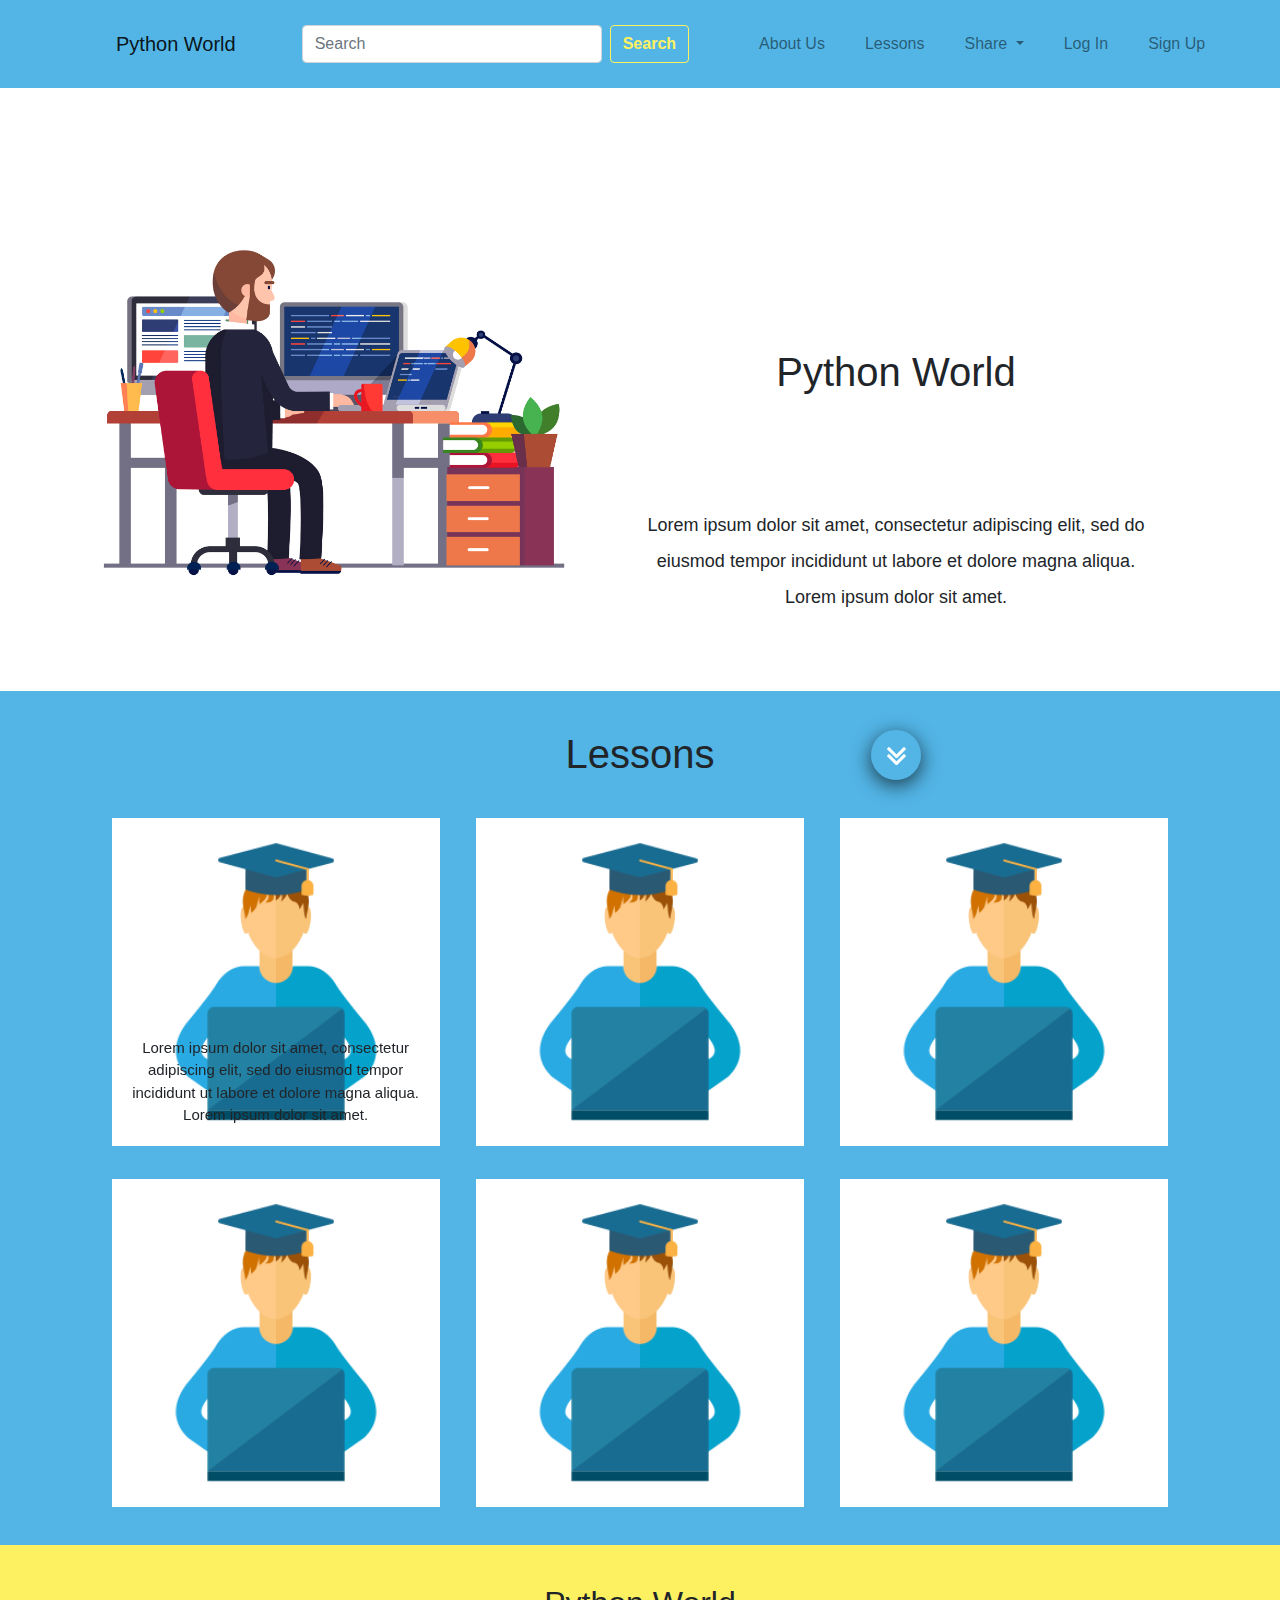
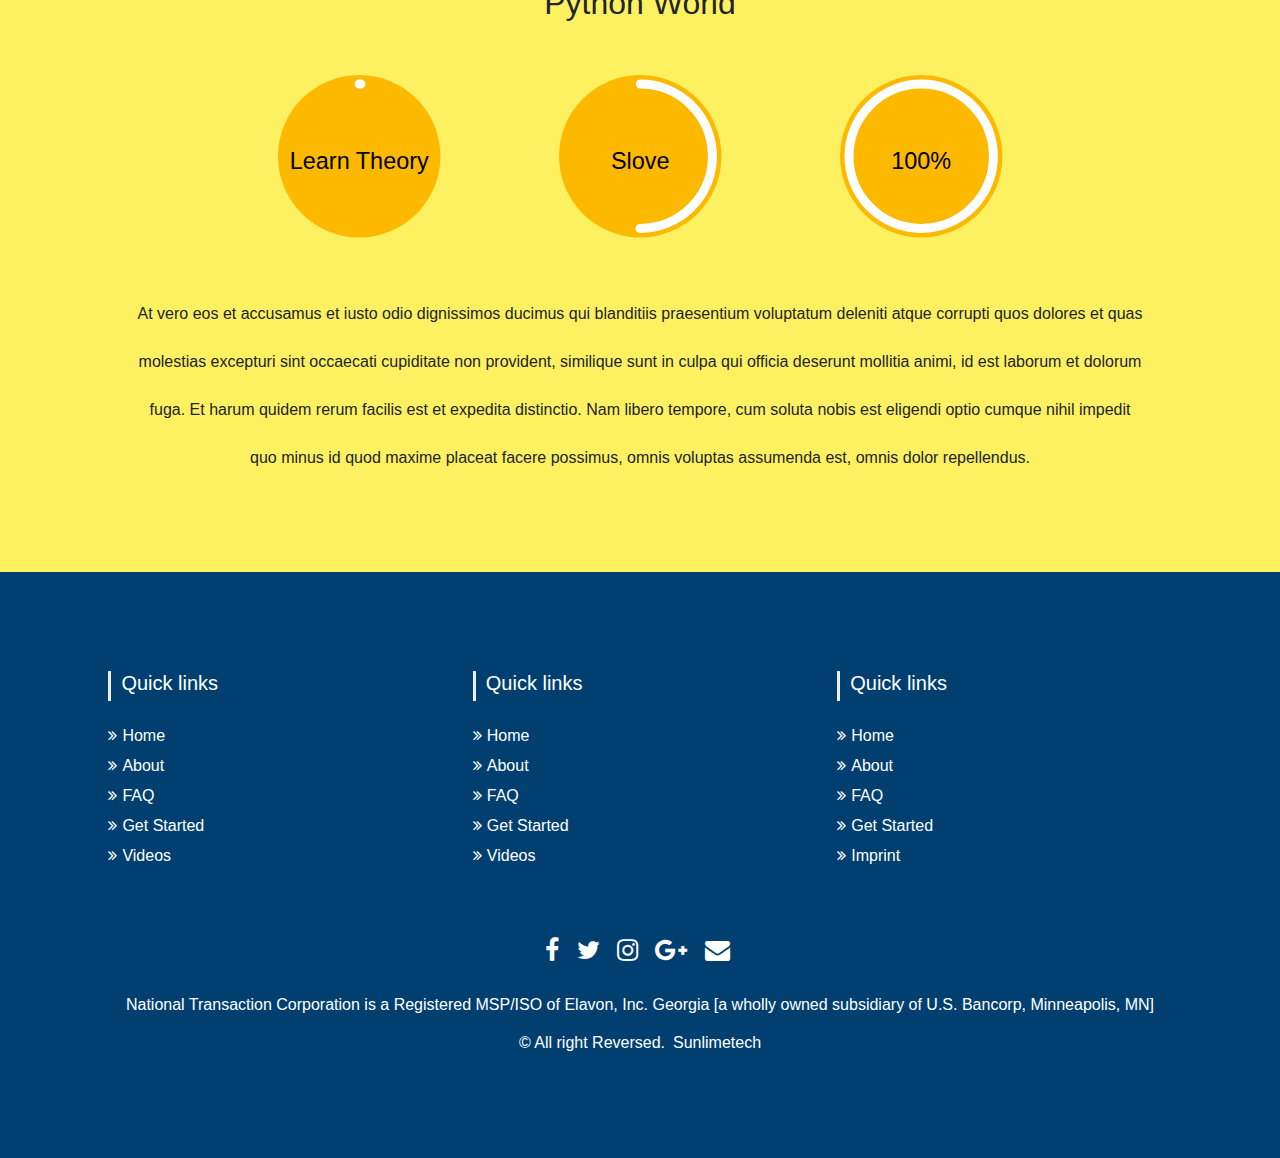
<file: index.html>
<!doctype html>
<html lang="en">

<head>
    <!-- Required meta tags -->
    <meta charset="utf-8">
    <meta name="viewport" content="width=device-width, initial-scale=1, shrink-to-fit=no">

    <!-- Bootstrap CSS -->

    <link rel="stylesheet" href="https://cdnjs.cloudflare.com/ajax/libs/font-awesome/4.7.0/css/font-awesome.min.css">
    <link rel="stylesheet" type="text/css" href="./css/bootstrap.css">
    <script src="https://ajax.googleapis.com/ajax/libs/jquery/3.3.1/jquery.min.js"></script>
    <script src="https://cdnjs.cloudflare.com/ajax/libs/popper.js/1.14.3/umd/popper.min.js " integrity="sha384-ZMP7rVo3mIykV+2+9J3UJ46jBk0WLaUAdn689aCwoqbBJiSnjAK/l8WvCWPIPm49 " crossorigin="anonymous "></script>
    <script src="./js/bootstrap.min.js " integrity="sha384-smHYKdLADwkXOn1EmN1qk/HfnUcbVRZyYmZ4qpPea6sjB/pTJ0euyQp0Mk8ck+5T " crossorigin="anonymous "></script>
    <script src="./js/ajax.js"></script>

    <title>Python World</title>
</head>

<body>
    <nav class="navbar navbar-expand-lg navbar-light bg-light">
        <a class="navbar-brand " href="#">Python World</a>
        <button class="navbar-toggler" type="button" data-toggle="collapse" data-target="#navbarSupportedContent" aria-controls="navbarSupportedContent" aria-expanded="false" aria-label="Toggle navigation">
                <span class="navbar-toggler-icon"></span>
              </button>




        <div class="collapse navbar-collapse " id="navbarSupportedContent">
            <form class="form-inline my-2 my-lg-0 ">
                <input class="form-control mr-sm-2 " type="search " placeholder="Search " aria-label="Search ">
                <button class="btn btn-outline-success my-2 my-sm-0 " type="submit ">Search</button>
            </form>
            <ul class="navbar-nav mr-auto">

                <li class="nav-item">
                    <a class="nav-link " href="#aboutUs">About Us</a>
                </li>

                <li class="nav-item">
                    <a class="nav-link " href="#tutorials">Lessons</a>
                </li>

                <li class="nav-item dropdown">
                    <a class="nav-link dropdown-toggle" href="#" id="navbarDropdown" role="button" data-toggle="dropdown" aria-haspopup="true" aria-expanded="false">
                          Share
                        </a>
                    <div class="dropdown-menu" aria-labelledby="navbarDropdown">
                        <a class="dropdown-item " href="https://twitter.com/intent/tweet?status=Share%20on%20Twitter+우리주소 " target="_blank " data-size="large "><i class="fa fa-twitter " style="padding-right: 6%; font-size:24px;color:#00aced "></i>Twitter</a>
                        <a class="dropdown-item " href="https://www.facebook.com/sharer.php?u=https://ianlunn.co.uk&title=ShareonFacebook " target="_blank "><i class="fa fa-facebook" style=" padding-right: 6%;font-size:24px;color:#3b5998 "></i>Facebook</a>
                    </div>
                </li>


                <li class="nav-item">
                    <a class="nav-link" href="# ">Log In</a>
                </li>

                <li class="nav-item">
                    <a class="nav-link" href="# ">Sign Up</a>
                </li>
            </ul>

        </div>
    </nav>

    <div id="banner">
        <img class="bannerImg " src="img/coding2.jpg " alt="coding ">
        <table class="top-right-table">
            <tr class="top-right-tr">
                <td class="top-right-td">
                    <h1>Python World</h1>
                </td>
            </tr>

            <tr class="top-right-tr">
                <td class="top-right-td">
                    <p style="line-height: 200%; font-size: 18px">Lorem ipsum dolor sit amet, consectetur adipiscing elit, sed do eiusmod tempor incididunt ut labore et dolore magna aliqua. Lorem ipsum dolor sit amet.</p>
                </td>
            </tr>

            <tr class="top-right-tr">
                <td class="top-right-td">
                    <div class="round">
                        <a href="#tutorials">
                            <span class="arrow"></span>
                            <span class="arrow"></span>
                            <span class="arrow"></span>
                            <span class="arrow"></span>
                        </a>
                    </div>
                </td>
            </tr>
        </table>
    </div>




    <div id="tutorials" class="container">
        <h1>Lessons</h1>

        <div class="row">

            <div class="column">
                <img src="img/lesson.png" alt="Fjords" style="width:100%; height: 50%;">
                <div class="lessonEx">Lorem ipsum dolor sit amet, consectetur adipiscing elit, sed do eiusmod tempor incididunt ut labore et dolore magna aliqua. Lorem ipsum dolor sit amet.</div>
                <button class="lessonBtn"><span>01 Basic </span></button>
            </div>

            <div class="column">
                <img src="img/lesson.png" alt="Fjords" style="width:100%">
                <button class="lessonBtn"><span>01 Basic </span></button>
            </div>
            <div class="column">
                <img src="img/lesson.png" alt="Fjords" style="width:100%">
                <button class="lessonBtn"><span>01 Basic </span></button>
            </div>
        </div>



        <div class="row">
            <div class="column">
                <img src="img/lesson.png" alt="Fjords" style="width:100%">
                <button class="lessonBtn"><span>01 Basic </span></button>
            </div>
            <div class="column">
                <img src="img/lesson.png" alt="Fjords" style="width:100%">
                <button class="lessonBtn"><span>01 Basic </span></button>
            </div>
            <div class="column">
                <img src="img/lesson.png" alt="Fjords" style="width:100%">
                <button class="lessonBtn"><span>01 Basic </span></button>
            </div>
        </div>

    </div>








    <div id="aboutUs" class="aboutUsText">
        <h2>Python World</h2>
        <svg id="svg" viewbox="0 0 100 100">
                <circle cx="50" cy="50" r="45" fill="#FDB900"/>
                <path fill="none" stroke-linecap="round" stroke-width="5" stroke="#fff"
                      stroke-dasharray="1,250.2"
                      d="M50 10
                         a 40 40 0 0 1 0 80
                         a 40 40 0 0 1 0 -80"/>
                <text x="50" y="50" text-anchor="middle" dy="7" font-size="13">Learn Theory</text>
              </svg>
        <svg viewbox="0 0 100 100">
                <circle cx="50" cy="50" r="45" fill="#FDB900"/>
                <path fill="none" stroke-linecap="round" stroke-width="5" stroke="#fff"
                      stroke-dasharray="125.6,125.6"
                      d="M50 10
                         a 40 40 0 0 1 0 80
                         a 40 40 0 0 1 0 -80"/>
                <text x="50" y="50" text-anchor="middle" dy="7" font-size="13">Slove</text>
              </svg>
        <svg viewbox="0 0 100 100">
                <circle cx="50" cy="50" r="45" fill="#FDB900"/>
                <path fill="none" stroke-linecap="round" stroke-width="5" stroke="#fff"
                      stroke-dasharray="251.2,0"
                      d="M50 10
                         a 40 40 0 0 1 0 80
                         a 40 40 0 0 1 0 -80"/>
                <text x="50" y="50" text-anchor="middle" dy="7" font-size="13">100%</text>
              </svg>

        <p class="aboutUsP">
            At vero eos et accusamus et iusto odio dignissimos ducimus qui blanditiis praesentium voluptatum deleniti atque corrupti quos dolores et quas molestias excepturi sint occaecati cupiditate non provident, similique sunt in culpa qui officia deserunt mollitia
            animi, id est laborum et dolorum fuga. Et harum quidem rerum facilis est et expedita distinctio. Nam libero tempore, cum soluta nobis est eligendi optio cumque nihil impedit quo minus id quod maxime placeat facere possimus, omnis voluptas
            assumenda est, omnis dolor repellendus.</p>
    </div>



</body>

<!-- Footer -->
<section id="footer">
    <div class="container">
        <div class="row text-center text-xs-center text-sm-left text-md-left">
            <div class="col-xs-12 col-sm-4 col-md-4">
                <h5>Quick links</h5>
                <ul class="list-unstyled quick-links">
                    <li><a href="javascript:void();"><i class="fa fa-angle-double-right"></i>Home</a></li>
                    <li><a href="javascript:void();"><i class="fa fa-angle-double-right"></i>About</a></li>
                    <li><a href="javascript:void();"><i class="fa fa-angle-double-right"></i>FAQ</a></li>
                    <li><a href="javascript:void();"><i class="fa fa-angle-double-right"></i>Get Started</a></li>
                    <li><a href="javascript:void();"><i class="fa fa-angle-double-right"></i>Videos</a></li>
                </ul>
            </div>
            <div class="col-xs-12 col-sm-4 col-md-4">
                <h5>Quick links</h5>
                <ul class="list-unstyled quick-links">
                    <li><a href="javascript:void();"><i class="fa fa-angle-double-right"></i>Home</a></li>
                    <li><a href="javascript:void();"><i class="fa fa-angle-double-right"></i>About</a></li>
                    <li><a href="javascript:void();"><i class="fa fa-angle-double-right"></i>FAQ</a></li>
                    <li><a href="javascript:void();"><i class="fa fa-angle-double-right"></i>Get Started</a></li>
                    <li><a href="javascript:void();"><i class="fa fa-angle-double-right"></i>Videos</a></li>
                </ul>
            </div>
            <div class="col-xs-12 col-sm-4 col-md-4">
                <h5>Quick links</h5>
                <ul class="list-unstyled quick-links">
                    <li><a href="javascript:void();"><i class="fa fa-angle-double-right"></i>Home</a></li>
                    <li><a href="javascript:void();"><i class="fa fa-angle-double-right"></i>About</a></li>
                    <li><a href="javascript:void();"><i class="fa fa-angle-double-right"></i>FAQ</a></li>
                    <li><a href="javascript:void();"><i class="fa fa-angle-double-right"></i>Get Started</a></li>
                    <li><a href="https://wwwe.sunlimetech.com" title="Design and developed by"><i class="fa fa-angle-double-right"></i>Imprint</a></li>
                </ul>
            </div>
        </div>
        <div class="row">
            <div class="col-xs-12 col-sm-12 col-md-12 mt-2 mt-sm-5">
                <ul class="list-unstyled list-inline social text-center">
                    <li class="list-inline-item"><a href="javascript:void();"><i class="fa fa-facebook"></i></a></li>
                    <li class="list-inline-item"><a href="javascript:void();"><i class="fa fa-twitter"></i></a></li>
                    <li class="list-inline-item"><a href="javascript:void();"><i class="fa fa-instagram"></i></a></li>
                    <li class="list-inline-item"><a href="javascript:void();"><i class="fa fa-google-plus"></i></a></li>
                    <li class="list-inline-item"><a href="javascript:void();" target="_blank"><i class="fa fa-envelope"></i></a></li>
                </ul>
            </div>
            </hr>
        </div>
        <div class="row">
            <div class="col-xs-12 col-sm-12 col-md-12 mt-2 mt-sm-2 text-center text-white">
                <p>National Transaction Corporation is a Registered MSP/ISO of Elavon, Inc. Georgia [a wholly owned subsidiary of U.S. Bancorp, Minneapolis, MN]</p>
                <p class="h6">&copy All right Reversed.<a class="text-green ml-2" href="https://www.sunlimetech.com" target="_blank">Sunlimetech</a></p>
            </div>
            </hr>
        </div>
    </div>
</section>

</html>
</file>
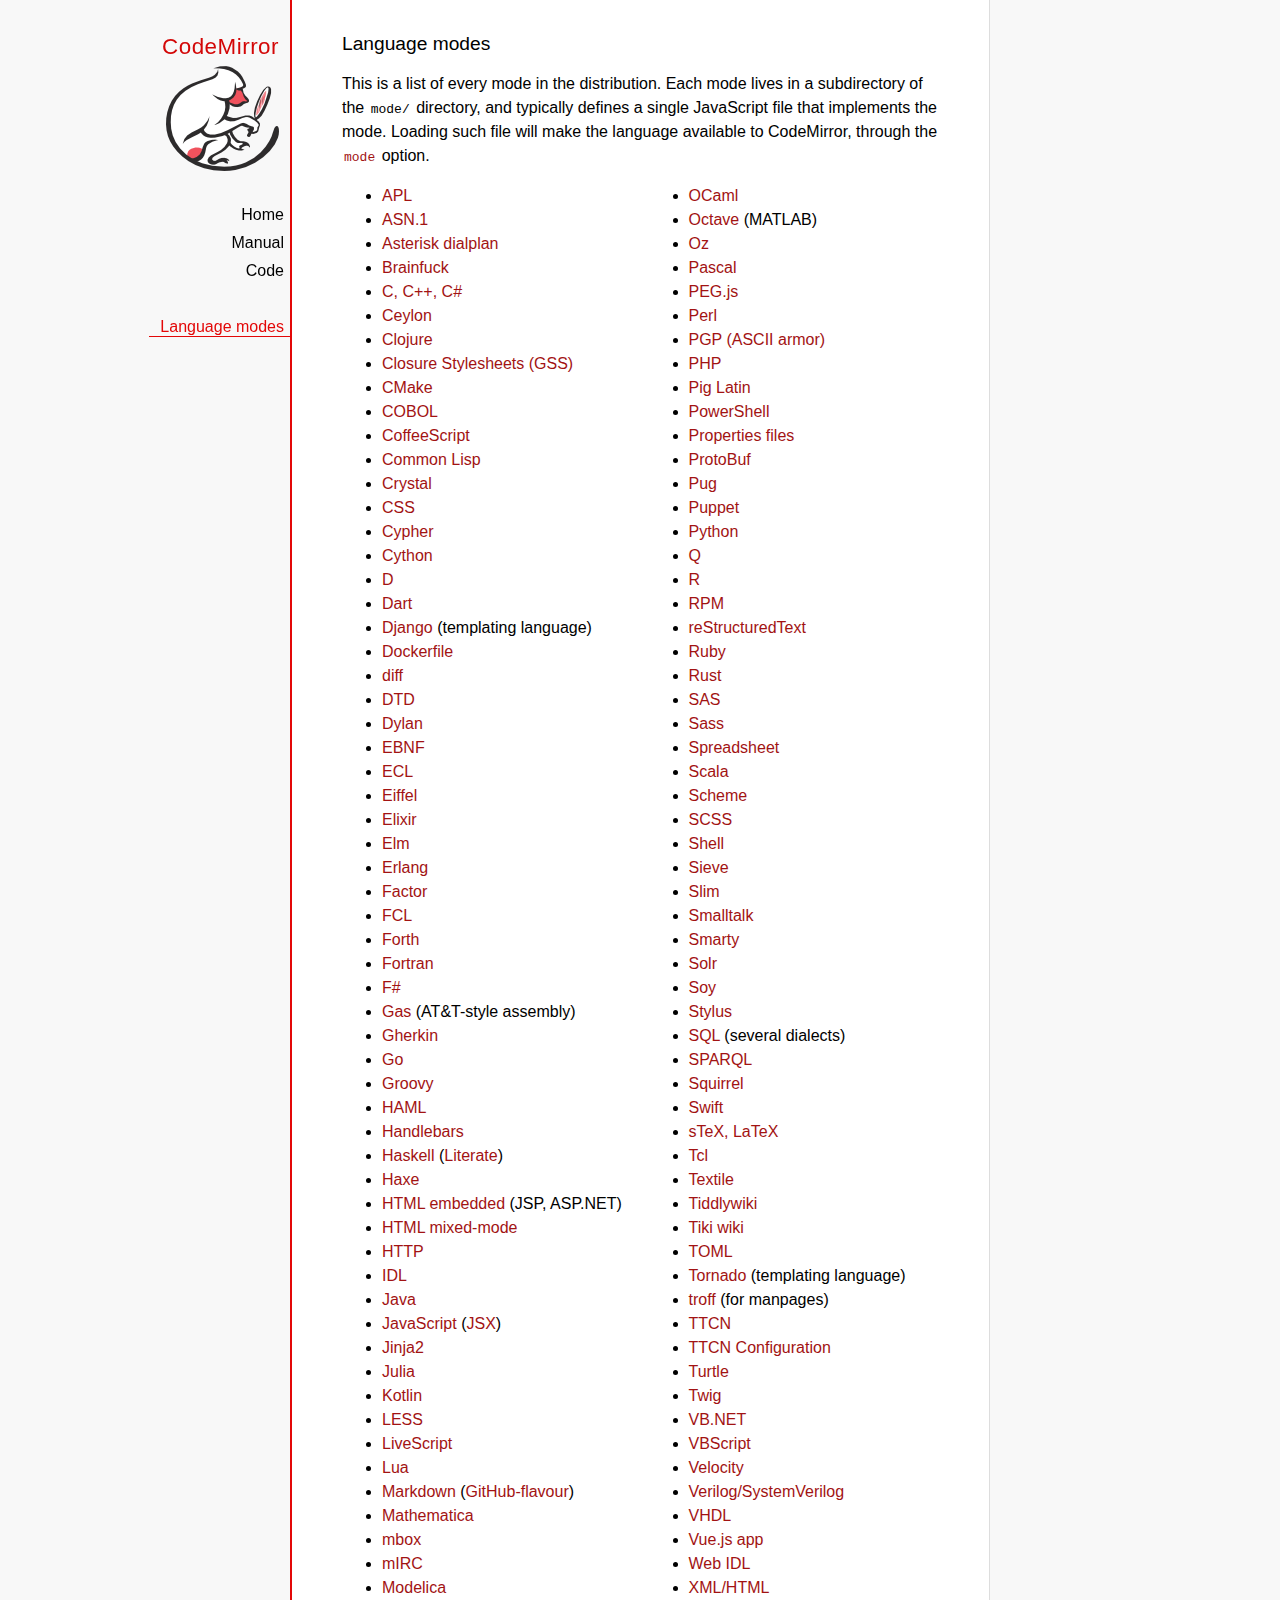
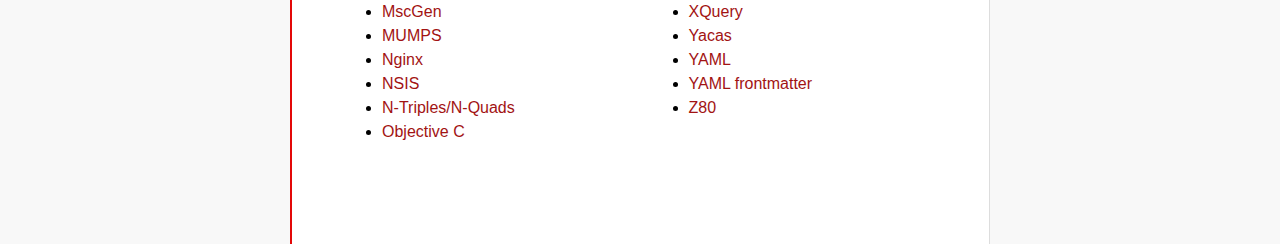
<file: codemirror-5.38.0/mode/index.html>
<!doctype html>

<title>CodeMirror: Language Modes</title>
<meta charset="utf-8"/>
<link rel=stylesheet href="../doc/docs.css">

<div id=nav>
  <a href="http://codemirror.net"><h1>CodeMirror</h1><img id=logo src="../doc/logo.png"></a>

  <ul>
    <li><a href="../index.html">Home</a>
    <li><a href="../doc/manual.html">Manual</a>
    <li><a href="https://github.com/codemirror/codemirror">Code</a>
  </ul>
  <ul>
    <li><a class=active href="#">Language modes</a>
  </ul>
</div>

<article>

  <h2>Language modes</h2>

  <p>This is a list of every mode in the distribution. Each mode lives
in a subdirectory of the <code>mode/</code> directory, and typically
defines a single JavaScript file that implements the mode. Loading
such file will make the language available to CodeMirror, through
the <a href="../doc/manual.html#option_mode"><code>mode</code></a>
option.</p>

  <div style="-webkit-columns: 100px 2; -moz-columns: 100px 2; columns: 100px 2;">
    <ul style="margin-top: 0">
      <li><a href="apl/index.html">APL</a></li>
      <li><a href="asn.1/index.html">ASN.1</a></li>
      <li><a href="asterisk/index.html">Asterisk dialplan</a></li>
      <li><a href="brainfuck/index.html">Brainfuck</a></li>
      <li><a href="clike/index.html">C, C++, C#</a></li>
      <li><a href="clike/index.html">Ceylon</a></li>
      <li><a href="clojure/index.html">Clojure</a></li>
      <li><a href="css/gss.html">Closure Stylesheets (GSS)</a></li>
      <li><a href="cmake/index.html">CMake</a></li>
      <li><a href="cobol/index.html">COBOL</a></li>
      <li><a href="coffeescript/index.html">CoffeeScript</a></li>
      <li><a href="commonlisp/index.html">Common Lisp</a></li>
      <li><a href="crystal/index.html">Crystal</a></li>
      <li><a href="css/index.html">CSS</a></li>
      <li><a href="cypher/index.html">Cypher</a></li>
      <li><a href="python/index.html">Cython</a></li>
      <li><a href="d/index.html">D</a></li>
      <li><a href="dart/index.html">Dart</a></li>
      <li><a href="django/index.html">Django</a> (templating language)</li>
      <li><a href="dockerfile/index.html">Dockerfile</a></li>
      <li><a href="diff/index.html">diff</a></li>
      <li><a href="dtd/index.html">DTD</a></li>
      <li><a href="dylan/index.html">Dylan</a></li>
      <li><a href="ebnf/index.html">EBNF</a></li>
      <li><a href="ecl/index.html">ECL</a></li>
      <li><a href="eiffel/index.html">Eiffel</a></li>
      <li><a href="https://github.com/optick/codemirror-mode-elixir">Elixir</a></li>
      <li><a href="elm/index.html">Elm</a></li>
      <li><a href="erlang/index.html">Erlang</a></li>
      <li><a href="factor/index.html">Factor</a></li>
      <li><a href="fcl/index.html">FCL</a></li>
      <li><a href="forth/index.html">Forth</a></li>
      <li><a href="fortran/index.html">Fortran</a></li>
      <li><a href="mllike/index.html">F#</a></li>
      <li><a href="gas/index.html">Gas</a> (AT&amp;T-style assembly)</li>
      <li><a href="gherkin/index.html">Gherkin</a></li>
      <li><a href="go/index.html">Go</a></li>
      <li><a href="groovy/index.html">Groovy</a></li>
      <li><a href="haml/index.html">HAML</a></li>
      <li><a href="handlebars/index.html">Handlebars</a></li>
      <li><a href="haskell/index.html">Haskell</a> (<a href="haskell-literate/index.html">Literate</a>)</li>
      <li><a href="haxe/index.html">Haxe</a></li>
      <li><a href="htmlembedded/index.html">HTML embedded</a> (JSP, ASP.NET)</li>
      <li><a href="htmlmixed/index.html">HTML mixed-mode</a></li>
      <li><a href="http/index.html">HTTP</a></li>
      <li><a href="idl/index.html">IDL</a></li>
      <li><a href="clike/index.html">Java</a></li>
      <li><a href="javascript/index.html">JavaScript</a> (<a href="jsx/index.html">JSX</a>)</li>
      <li><a href="jinja2/index.html">Jinja2</a></li>
      <li><a href="julia/index.html">Julia</a></li>
      <li><a href="clike/index.html">Kotlin</a></li>
      <li><a href="css/less.html">LESS</a></li>
      <li><a href="livescript/index.html">LiveScript</a></li>
      <li><a href="lua/index.html">Lua</a></li>
      <li><a href="markdown/index.html">Markdown</a> (<a href="gfm/index.html">GitHub-flavour</a>)</li>
      <li><a href="mathematica/index.html">Mathematica</a></li>
      <li><a href="mbox/index.html">mbox</a></li>
      <li><a href="mirc/index.html">mIRC</a></li>
      <li><a href="modelica/index.html">Modelica</a></li>
      <li><a href="mscgen/index.html">MscGen</a></li>
      <li><a href="mumps/index.html">MUMPS</a></li>
      <li><a href="nginx/index.html">Nginx</a></li>
      <li><a href="nsis/index.html">NSIS</a></li>
      <li><a href="ntriples/index.html">N-Triples/N-Quads</a></li>
      <li><a href="clike/index.html">Objective C</a></li>
      <li><a href="mllike/index.html">OCaml</a></li>
      <li><a href="octave/index.html">Octave</a> (MATLAB)</li>
      <li><a href="oz/index.html">Oz</a></li>
      <li><a href="pascal/index.html">Pascal</a></li>
      <li><a href="pegjs/index.html">PEG.js</a></li>
      <li><a href="perl/index.html">Perl</a></li>
      <li><a href="asciiarmor/index.html">PGP (ASCII armor)</a></li>
      <li><a href="php/index.html">PHP</a></li>
      <li><a href="pig/index.html">Pig Latin</a></li>
      <li><a href="powershell/index.html">PowerShell</a></li>
      <li><a href="properties/index.html">Properties files</a></li>
      <li><a href="protobuf/index.html">ProtoBuf</a></li>
      <li><a href="pug/index.html">Pug</a></li>
      <li><a href="puppet/index.html">Puppet</a></li>
      <li><a href="python/index.html">Python</a></li>
      <li><a href="q/index.html">Q</a></li>
      <li><a href="r/index.html">R</a></li>
      <li><a href="rpm/index.html">RPM</a></li>
      <li><a href="rst/index.html">reStructuredText</a></li>
      <li><a href="ruby/index.html">Ruby</a></li>
      <li><a href="rust/index.html">Rust</a></li>
      <li><a href="sas/index.html">SAS</a></li>
      <li><a href="sass/index.html">Sass</a></li>
      <li><a href="spreadsheet/index.html">Spreadsheet</a></li>
      <li><a href="clike/scala.html">Scala</a></li>
      <li><a href="scheme/index.html">Scheme</a></li>
      <li><a href="css/scss.html">SCSS</a></li>
      <li><a href="shell/index.html">Shell</a></li>
      <li><a href="sieve/index.html">Sieve</a></li>
      <li><a href="slim/index.html">Slim</a></li>
      <li><a href="smalltalk/index.html">Smalltalk</a></li>
      <li><a href="smarty/index.html">Smarty</a></li>
      <li><a href="solr/index.html">Solr</a></li>
      <li><a href="soy/index.html">Soy</a></li>
      <li><a href="stylus/index.html">Stylus</a></li>
      <li><a href="sql/index.html">SQL</a> (several dialects)</li>
      <li><a href="sparql/index.html">SPARQL</a></li>
      <li><a href="clike/index.html">Squirrel</a></li>
      <li><a href="swift/index.html">Swift</a></li>
      <li><a href="stex/index.html">sTeX, LaTeX</a></li>
      <li><a href="tcl/index.html">Tcl</a></li>
      <li><a href="textile/index.html">Textile</a></li>
      <li><a href="tiddlywiki/index.html">Tiddlywiki</a></li>
      <li><a href="tiki/index.html">Tiki wiki</a></li>
      <li><a href="toml/index.html">TOML</a></li>
      <li><a href="tornado/index.html">Tornado</a> (templating language)</li>
      <li><a href="troff/index.html">troff</a> (for manpages)</li>
      <li><a href="ttcn/index.html">TTCN</a></li>
      <li><a href="ttcn-cfg/index.html">TTCN Configuration</a></li>
      <li><a href="turtle/index.html">Turtle</a></li>
      <li><a href="twig/index.html">Twig</a></li>
      <li><a href="vb/index.html">VB.NET</a></li>
      <li><a href="vbscript/index.html">VBScript</a></li>
      <li><a href="velocity/index.html">Velocity</a></li>
      <li><a href="verilog/index.html">Verilog/SystemVerilog</a></li>
      <li><a href="vhdl/index.html">VHDL</a></li>
      <li><a href="vue/index.html">Vue.js app</a></li>
      <li><a href="webidl/index.html">Web IDL</a></li>
      <li><a href="xml/index.html">XML/HTML</a></li>
      <li><a href="xquery/index.html">XQuery</a></li>
      <li><a href="yacas/index.html">Yacas</a></li>
      <li><a href="yaml/index.html">YAML</a></li>
      <li><a href="yaml-frontmatter/index.html">YAML frontmatter</a></li>
      <li><a href="z80/index.html">Z80</a></li>
    </ul>
  </div>

</article>
</file>
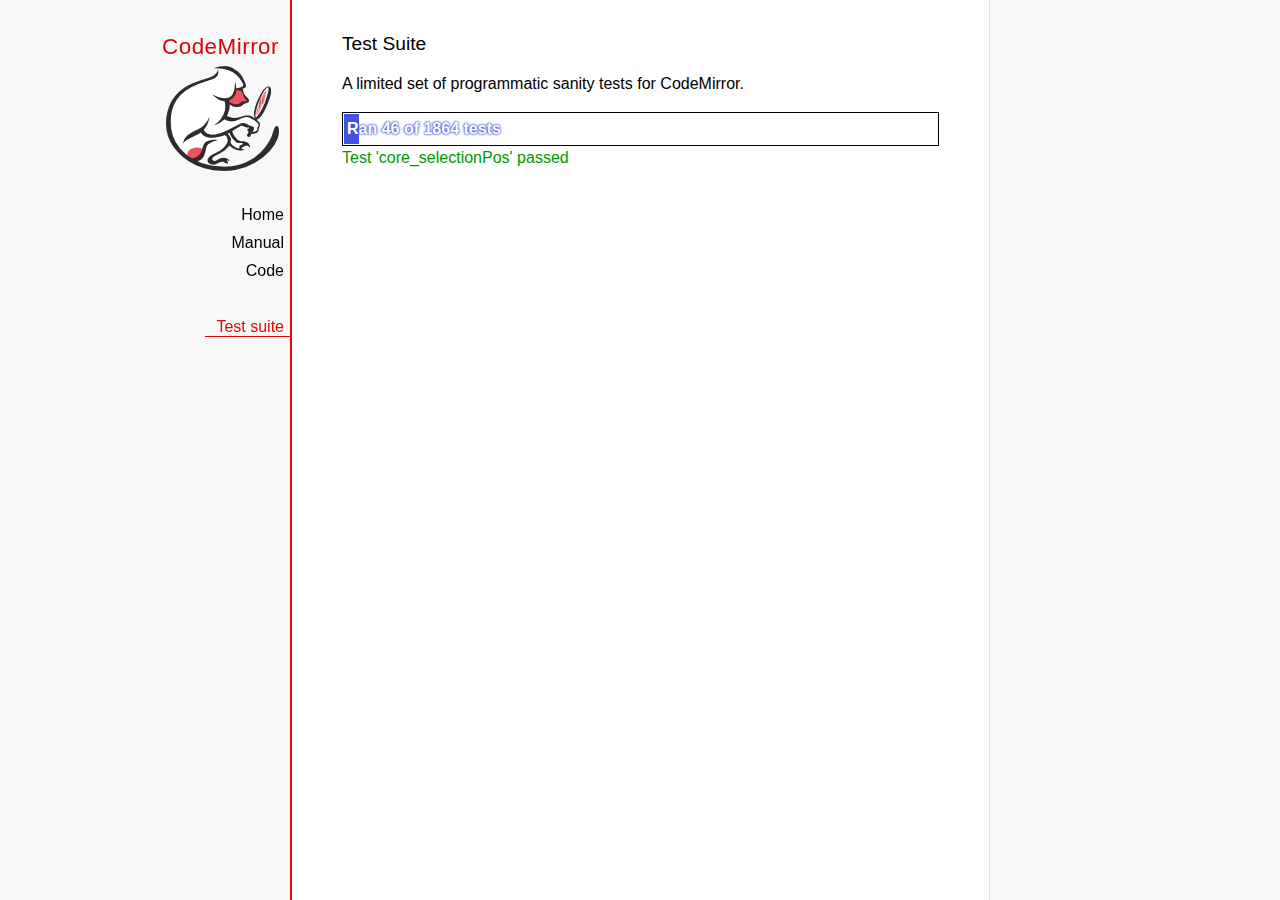
<file: codemirror-5.38.0/test/index.html>
<!doctype html>

<meta charset="utf-8"/>
<title>CodeMirror: Test Suite</title>
<link rel=stylesheet href="../doc/docs.css">

<link rel="stylesheet" href="../lib/codemirror.css">
<link rel="stylesheet" href="mode_test.css">
<script src="../doc/activebookmark.js"></script>
<script src="../lib/codemirror.js"></script>
<script src="../mode/meta.js"></script>
<script src="../addon/mode/overlay.js"></script>
<script src="../addon/mode/multiplex.js"></script>
<script src="../addon/search/searchcursor.js"></script>
<script src="../addon/dialog/dialog.js"></script>
<script src="../addon/edit/matchbrackets.js"></script>
<script src="../addon/hint/sql-hint.js"></script>
<script src="../addon/hint/xml-hint.js"></script>
<script src="../addon/hint/html-hint.js"></script>
<script src="../addon/comment/comment.js"></script>
<script src="../addon/mode/simple.js"></script>
<script src="../mode/css/css.js"></script>
<script src="../mode/clike/clike.js"></script>
<!-- clike must be after css or vim and sublime tests will fail -->
<script src="../mode/cypher/cypher.js"></script>
<script src="../mode/d/d.js"></script>
<script src="../mode/dockerfile/dockerfile.js"></script>
<script src="../mode/gfm/gfm.js"></script>
<script src="../mode/haml/haml.js"></script>
<script src="../mode/htmlmixed/htmlmixed.js"></script>
<script src="../mode/javascript/javascript.js"></script>
<script src="../mode/jsx/jsx.js"></script>
<script src="../mode/markdown/markdown.js"></script>
<script src="../mode/php/php.js"></script>
<script src="../mode/python/python.js"></script>
<script src="../mode/powershell/powershell.js"></script>
<script src="../mode/ruby/ruby.js"></script>
<script src="../mode/sass/sass.js"></script>
<script src="../mode/shell/shell.js"></script>
<script src="../mode/slim/slim.js"></script>
<script src="../mode/soy/soy.js"></script>
<script src="../mode/sql/sql.js"></script>
<script src="../mode/stex/stex.js"></script>
<script src="../mode/swift/swift.js"></script>
<script src="../mode/textile/textile.js"></script>
<script src="../mode/verilog/verilog.js"></script>
<script src="../mode/xml/xml.js"></script>
<script src="../mode/xquery/xquery.js"></script>
<script src="../keymap/emacs.js"></script>
<script src="../keymap/sublime.js"></script>
<script src="../keymap/vim.js"></script>
<script src="../mode/rust/rust.js"></script>
<script src="../mode/mscgen/mscgen.js"></script>
<script src="../mode/dylan/dylan.js"></script>

<style type="text/css">
  .ok {color: #090;}
  .fail {color: #e00;}
  .error {color: #c90;}
  .done {font-weight: bold;}
  #progress {
  background: #45d;
  color: white;
  text-shadow: 0 0 1px #45d, 0 0 2px #45d, 0 0 3px #45d;
  font-weight: bold;
  white-space: pre;
  }
  #testground {
  visibility: hidden;
  }
  #testground.offscreen {
  visibility: visible;
  position: absolute;
  left: -10000px;
  top: -10000px;
  }
  .CodeMirror { border: 1px solid black; }
</style>

<div id=nav>
  <a href="http://codemirror.net"><h1>CodeMirror</h1><img id=logo src="../doc/logo.png"></a>

  <ul>
    <li><a href="../index.html">Home</a>
    <li><a href="../doc/manual.html">Manual</a>
    <li><a href="https://github.com/codemirror/codemirror">Code</a>
  </ul>
  <ul>
    <li><a class=active href="#">Test suite</a>
  </ul>
</div>

<article>
  <h2>Test Suite</h2>

    <p>A limited set of programmatic sanity tests for CodeMirror.</p>

    <div style="border: 1px solid black; padding: 1px; max-width: 700px;">
      <div style="width: 0px;" id=progress><div style="padding: 3px;">Ran <span id="progress_ran">0</span><span id="progress_total"> of 0</span> tests</div></div>
    </div>
    <p id=status>Please enable JavaScript...</p>
    <div id=output></div>

    <div id=testground></div>

    <script src="driver.js"></script>
    <script src="test.js"></script>
    <script src="doc_test.js"></script>
    <script src="multi_test.js"></script>
    <script src="contenteditable_test.js"></script>
    <script src="scroll_test.js"></script>
    <script src="comment_test.js"></script>
    <script src="search_test.js"></script>
    <script src="mode_test.js"></script>

    <script src="../mode/clike/test.js"></script>
    <script src="../mode/css/test.js"></script>
    <script src="../mode/css/gss_test.js"></script>
    <script src="../mode/css/scss_test.js"></script>
    <script src="../mode/css/less_test.js"></script>
    <script src="../mode/cypher/test.js"></script>
    <script src="../mode/d/test.js"></script>
    <script src="../mode/dockerfile/test.js"></script>
    <script src="../mode/gfm/test.js"></script>
    <script src="../mode/haml/test.js"></script>
    <script src="../mode/javascript/test.js"></script>
    <script src="../mode/jsx/test.js"></script>
    <script src="../mode/markdown/test.js"></script>
    <script src="../mode/php/test.js"></script>
    <script src="../mode/powershell/test.js"></script>
    <script src="../mode/ruby/test.js"></script>
    <script src="../mode/sass/test.js"></script>
    <script src="../mode/shell/test.js"></script>
    <script src="../mode/slim/test.js"></script>
    <script src="../mode/soy/test.js"></script>
    <script src="../mode/stex/test.js"></script>
    <script src="../mode/swift/test.js"></script>
    <script src="../mode/textile/test.js"></script>
    <script src="../mode/verilog/test.js"></script>
    <script src="../mode/xml/test.js"></script>
    <script src="../mode/xquery/test.js"></script>
    <script src="../mode/python/test.js"></script>
    <script src="../mode/rust/test.js"></script>
    <script src="../mode/mscgen/mscgen_test.js"></script>
    <script src="../mode/mscgen/xu_test.js"></script>
    <script src="../mode/mscgen/msgenny_test.js"></script>
    <script src="../mode/dylan/test.js"></script>
    <script src="../addon/mode/multiplex_test.js"></script>
    <script src="emacs_test.js"></script>
    <script src="sql-hint-test.js"></script>
    <script src="sublime_test.js"></script>
    <script src="vim_test.js"></script>
    <script src="html-hint-test.js"></script>
    <script>
      window.onload = runHarness;
      CodeMirror.on(window, 'hashchange', runHarness);

      function esc(str) {
        return str.replace(/[<&]/, function(ch) { return ch == "<" ? "&lt;" : "&amp;"; });
      }

      var output = document.getElementById("output"),
          progress = document.getElementById("progress"),
          progressRan = document.getElementById("progress_ran").childNodes[0],
          progressTotal = document.getElementById("progress_total").childNodes[0];
      var count = 0,
          failed = 0,
          skipped = 0,
          bad = "",
          running = false, // Flag that states tests are running
          quit = false, // Flag to quit tests ASAP
          verbose = false; // Adds message for *every* test to output

      function runHarness(){
        if (running) {
          quit = true;
          setStatus("Restarting tests...", '', true);
          setTimeout(function(){runHarness();}, 500);
          return;
        }
        filters = [];
        verbose = false;
        if (window.location.hash.substr(1)){
          var strings = window.location.hash.substr(1).split(",");
          while (strings.length) {
            var s = strings.shift();
            if (s === "verbose")
              verbose = true;
            else
              filters.push(parseTestFilter(decodeURIComponent(s)));
          }
        }
        quit = false;
        running = true;
        setStatus("Loading tests...");
        count = 0;
        failed = 0;
        skipped = 0;
        bad = "";
        totalTests = countTests();
        progressTotal.nodeValue = " of " + totalTests;
        progressRan.nodeValue = count;
        output.innerHTML = '';
        document.getElementById("testground").innerHTML = "<form>" +
          "<textarea id=\"code\" name=\"code\"></textarea>" +
          "<input type=submit value=ok name=submit>" +
          "</form>";
        runTests(displayTest);
      }

      function setStatus(message, className, force){
        if (quit && !force) return;
        if (!message) throw("must provide message");
        var status = document.getElementById("status").childNodes[0];
        status.nodeValue = message;
        status.parentNode.className = className;
      }
      function addOutput(name, className, code){
        var newOutput = document.createElement("dl");
        var newTitle = document.createElement("dt");
        newTitle.className = className;
        newTitle.appendChild(document.createTextNode(name));
        newOutput.appendChild(newTitle);
        var newMessage = document.createElement("dd");
        newMessage.innerHTML = code;
        newOutput.appendChild(newTitle);
        newOutput.appendChild(newMessage);
        output.appendChild(newOutput);
      }
      function displayTest(type, name, customMessage) {
        var message = "???";
        if (type != "done" && type != "skipped") ++count;
        progress.style.width = (count * (progress.parentNode.clientWidth - 2) / (totalTests || 1)) + "px";
        progressRan.nodeValue = count;
        if (type == "ok") {
          message = "Test '" + name + "' passed";
          if (!verbose) customMessage = false;
        } else if (type == "skipped") {
          message = "Test '" + name + "' skipped";
          ++skipped;
          if (!verbose) customMessage = false;
        } else if (type == "expected") {
          message = "Test '" + name + "' failed as expected";
          if (!verbose) customMessage = false;
        } else if (type == "error" || type == "fail") {
          ++failed;
          message = "Test '" + name + "' failed";
        } else if (type == "done") {
          if (failed) {
            type += " fail";
            message = failed + " failure" + (failed > 1 ? "s" : "");
          } else if (count < totalTests) {
            failed = totalTests - count;
            type += " fail";
            message = failed + " failure" + (failed > 1 ? "s" : "");
          } else {
            type += " ok";
            message = "All passed";
            if (skipped) {
              message += " (" + skipped + " skipped)";
            }
          }
          progressTotal.nodeValue = '';
          customMessage = true; // Hack to avoid adding to output
        }
        if (verbose && !customMessage)  customMessage = message;
        setStatus(message, type);
        if (customMessage && customMessage.length > 0) {
          addOutput(name, type, customMessage);
        }
      }
    </script>

</article>
</file>
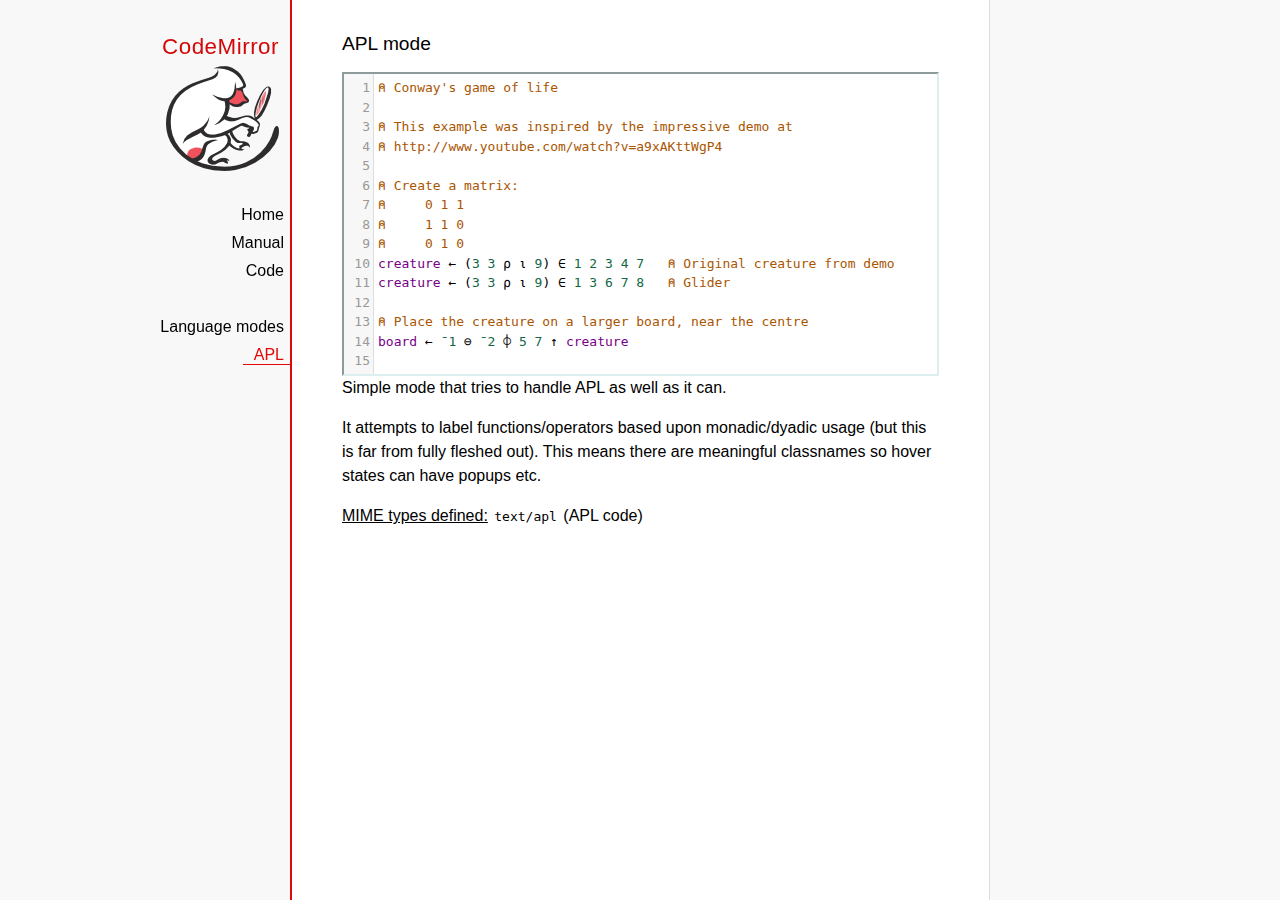
<file: codemirror-5.38.0/mode/apl/index.html>
<!doctype html>

<title>CodeMirror: APL mode</title>
<meta charset="utf-8"/>
<link rel=stylesheet href="../../doc/docs.css">

<link rel="stylesheet" href="../../lib/codemirror.css">
<script src="../../lib/codemirror.js"></script>
<script src="../../addon/edit/matchbrackets.js"></script>
<script src="./apl.js"></script>
<style>
	.CodeMirror { border: 2px inset #dee; }
    </style>
<div id=nav>
  <a href="http://codemirror.net"><h1>CodeMirror</h1><img id=logo src="../../doc/logo.png"></a>

  <ul>
    <li><a href="../../index.html">Home</a>
    <li><a href="../../doc/manual.html">Manual</a>
    <li><a href="https://github.com/codemirror/codemirror">Code</a>
  </ul>
  <ul>
    <li><a href="../index.html">Language modes</a>
    <li><a class=active href="#">APL</a>
  </ul>
</div>

<article>
<h2>APL mode</h2>
<form><textarea id="code" name="code">
⍝ Conway's game of life

⍝ This example was inspired by the impressive demo at
⍝ http://www.youtube.com/watch?v=a9xAKttWgP4

⍝ Create a matrix:
⍝     0 1 1
⍝     1 1 0
⍝     0 1 0
creature ← (3 3 ⍴ ⍳ 9) ∈ 1 2 3 4 7   ⍝ Original creature from demo
creature ← (3 3 ⍴ ⍳ 9) ∈ 1 3 6 7 8   ⍝ Glider

⍝ Place the creature on a larger board, near the centre
board ← ¯1 ⊖ ¯2 ⌽ 5 7 ↑ creature

⍝ A function to move from one generation to the next
life ← {∨/ 1 ⍵ ∧ 3 4 = ⊂+/ +⌿ 1 0 ¯1 ∘.⊖ 1 0 ¯1 ⌽¨ ⊂⍵}

⍝ Compute n-th generation and format it as a
⍝ character matrix
gen ← {' #'[(life ⍣ ⍵) board]}

⍝ Show first three generations
(gen 1) (gen 2) (gen 3)
</textarea></form>

    <script>
      var editor = CodeMirror.fromTextArea(document.getElementById("code"), {
        lineNumbers: true,
        matchBrackets: true,
        mode: "text/apl"
      });
    </script>

    <p>Simple mode that tries to handle APL as well as it can.</p>
    <p>It attempts to label functions/operators based upon
    monadic/dyadic usage (but this is far from fully fleshed out).
    This means there are meaningful classnames so hover states can
    have popups etc.</p>

    <p><strong>MIME types defined:</strong> <code>text/apl</code> (APL code)</p>
  </article>
</file>
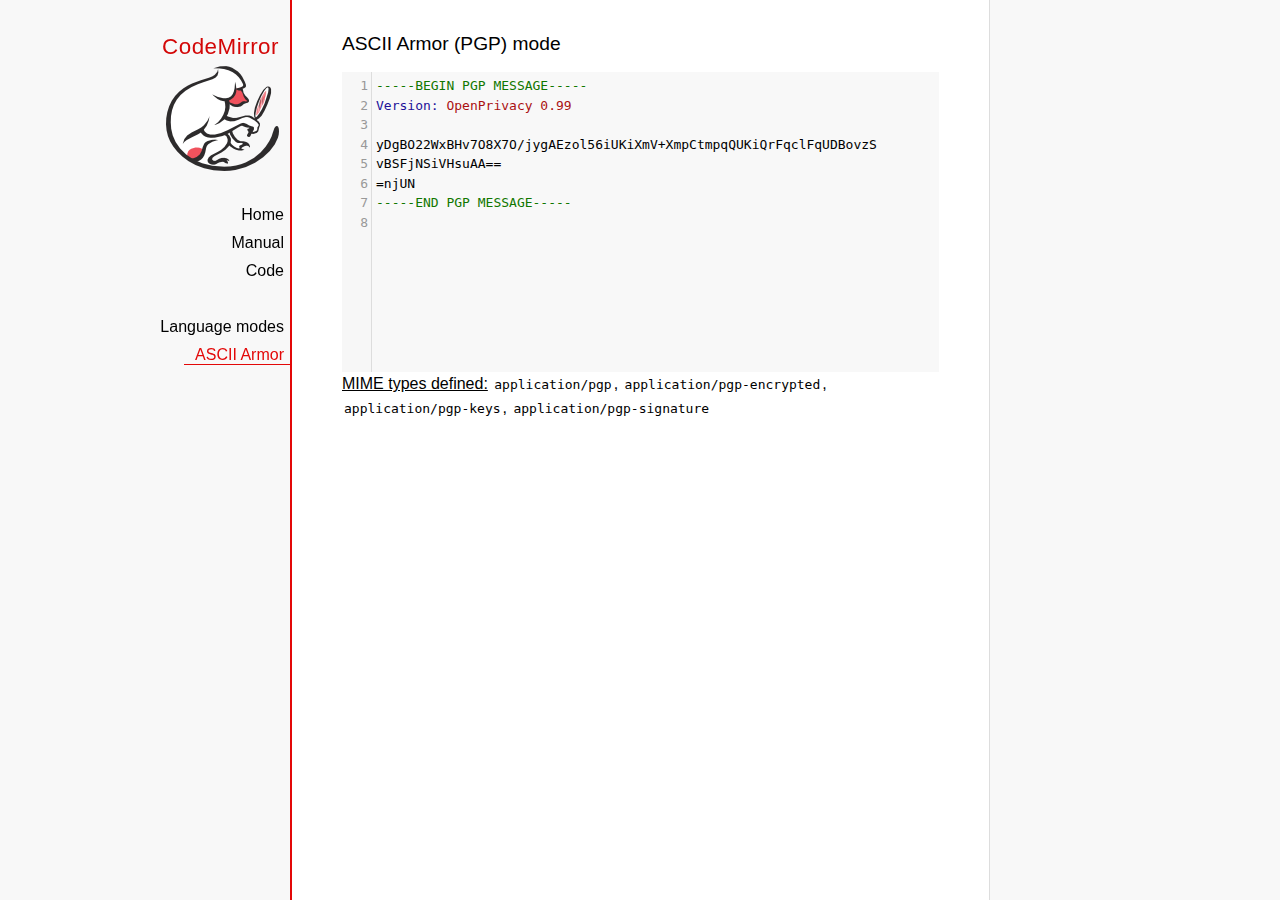
<file: codemirror-5.38.0/mode/asciiarmor/index.html>
<!doctype html>

<title>CodeMirror: ASCII Armor (PGP) mode</title>
<meta charset="utf-8"/>
<link rel=stylesheet href="../../doc/docs.css">

<link rel="stylesheet" href="../../lib/codemirror.css">
<script src="../../lib/codemirror.js"></script>
<script src="asciiarmor.js"></script>
<style>.CodeMirror {background: #f8f8f8;}</style>
<div id=nav>
  <a href="http://codemirror.net"><h1>CodeMirror</h1><img id=logo src="../../doc/logo.png"></a>

  <ul>
    <li><a href="../../index.html">Home</a>
    <li><a href="../../doc/manual.html">Manual</a>
    <li><a href="https://github.com/codemirror/codemirror">Code</a>
  </ul>
  <ul>
    <li><a href="../index.html">Language modes</a>
    <li><a class=active href="#">ASCII Armor</a>
  </ul>
</div>

<article>
<h2>ASCII Armor (PGP) mode</h2>
<form><textarea id="code" name="code">
-----BEGIN PGP MESSAGE-----
Version: OpenPrivacy 0.99

yDgBO22WxBHv7O8X7O/jygAEzol56iUKiXmV+XmpCtmpqQUKiQrFqclFqUDBovzS
vBSFjNSiVHsuAA==
=njUN
-----END PGP MESSAGE-----
</textarea></form>

<script>
var editor = CodeMirror.fromTextArea(document.getElementById("code"), {
  lineNumbers: true
});
</script>

<p><strong>MIME types
defined:</strong> <code>application/pgp</code>, <code>application/pgp-encrypted</code>, <code>application/pgp-keys</code>, <code>application/pgp-signature</code></p>

</article>
</file>
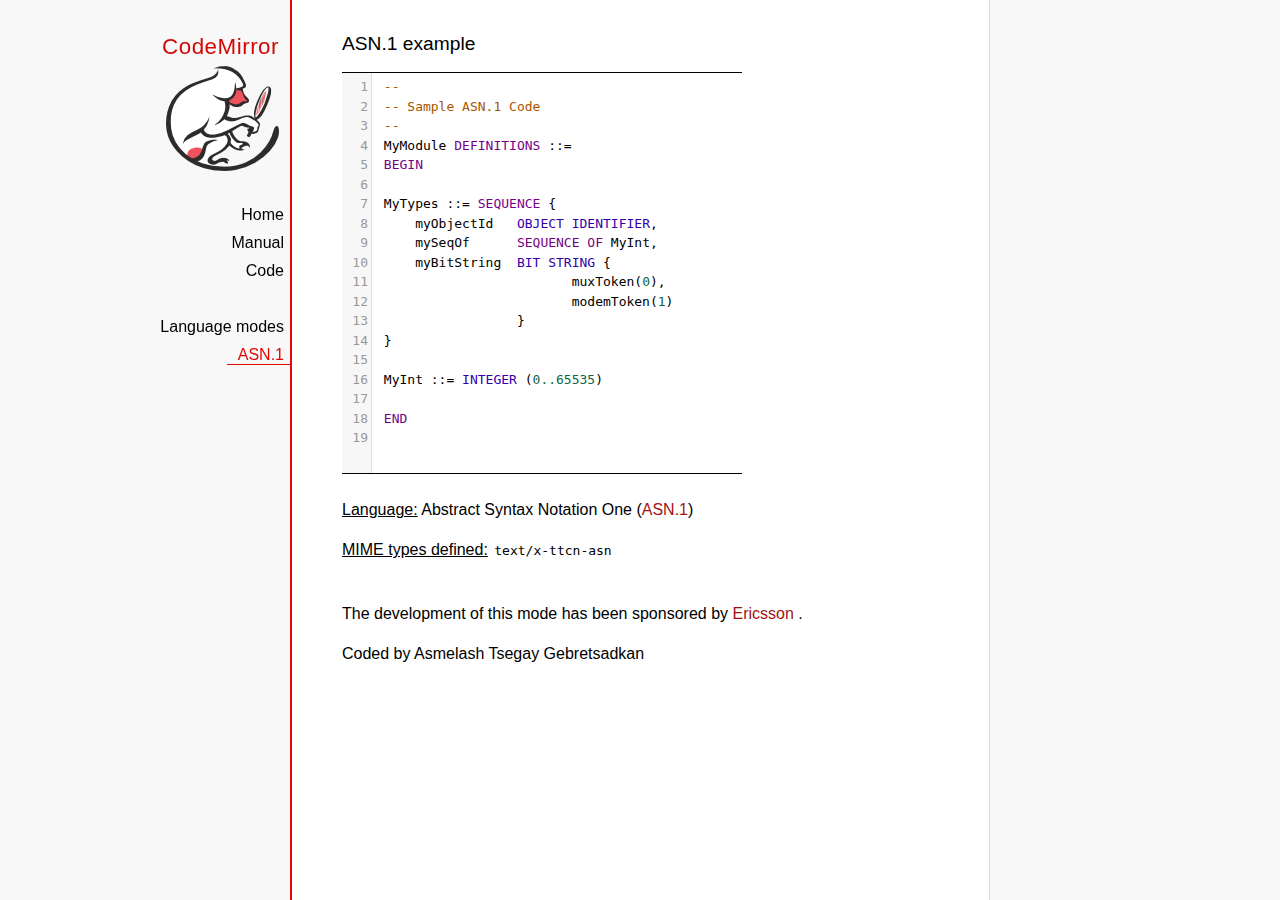
<file: codemirror-5.38.0/mode/asn.1/index.html>
﻿<!doctype html>

<title>CodeMirror: ASN.1 mode</title>
<meta charset="utf-8"/>
<link rel=stylesheet href="../../doc/docs.css">

<link rel="stylesheet" href="../../lib/codemirror.css">
<script src="../../lib/codemirror.js"></script>
<script src="asn.1.js"></script>
<style type="text/css">
    .CodeMirror {
        border-top: 1px solid black;
        border-bottom: 1px solid black;
    }
</style>
<div id=nav>
    <a href="http://codemirror.net"><h1>CodeMirror</h1>
        <img id=logo src="../../doc/logo.png">
    </a>

    <ul>
        <li><a href="../../index.html">Home</a>
        <li><a href="../../doc/manual.html">Manual</a>
        <li><a href="https://github.com/codemirror/codemirror">Code</a>
    </ul>
    <ul>
        <li><a href="../index.html">Language modes</a>
        <li><a class=active href="http://en.wikipedia.org/wiki/Abstract_Syntax_Notation_One">ASN.1</a>
    </ul>
</div>
<article>
    <h2>ASN.1 example</h2>
    <div>
        <textarea id="ttcn-asn-code">
 --
 -- Sample ASN.1 Code
 --
 MyModule DEFINITIONS ::=
 BEGIN

 MyTypes ::= SEQUENCE {
     myObjectId   OBJECT IDENTIFIER,
     mySeqOf      SEQUENCE OF MyInt,
     myBitString  BIT STRING {
                         muxToken(0),
                         modemToken(1)
                  }
 }

 MyInt ::= INTEGER (0..65535)

 END
        </textarea>
    </div>

    <script>
        var ttcnEditor = CodeMirror.fromTextArea(document.getElementById("ttcn-asn-code"), {
            lineNumbers: true,
            matchBrackets: true,
            mode: "text/x-ttcn-asn"
        });
        ttcnEditor.setSize(400, 400);
        var mac = CodeMirror.keyMap.default == CodeMirror.keyMap.macDefault;
        CodeMirror.keyMap.default[(mac ? "Cmd" : "Ctrl") + "-Space"] = "autocomplete";
    </script>
    <br/>
    <p><strong>Language:</strong> Abstract Syntax Notation One
        (<a href="http://www.itu.int/en/ITU-T/asn1/Pages/introduction.aspx">ASN.1</a>)
    </p>
    <p><strong>MIME types defined:</strong> <code>text/x-ttcn-asn</code></p>

    <br/>
    <p>The development of this mode has been sponsored by <a href="http://www.ericsson.com/">Ericsson
    </a>.</p>
    <p>Coded by Asmelash Tsegay Gebretsadkan </p>
</article>
</file>
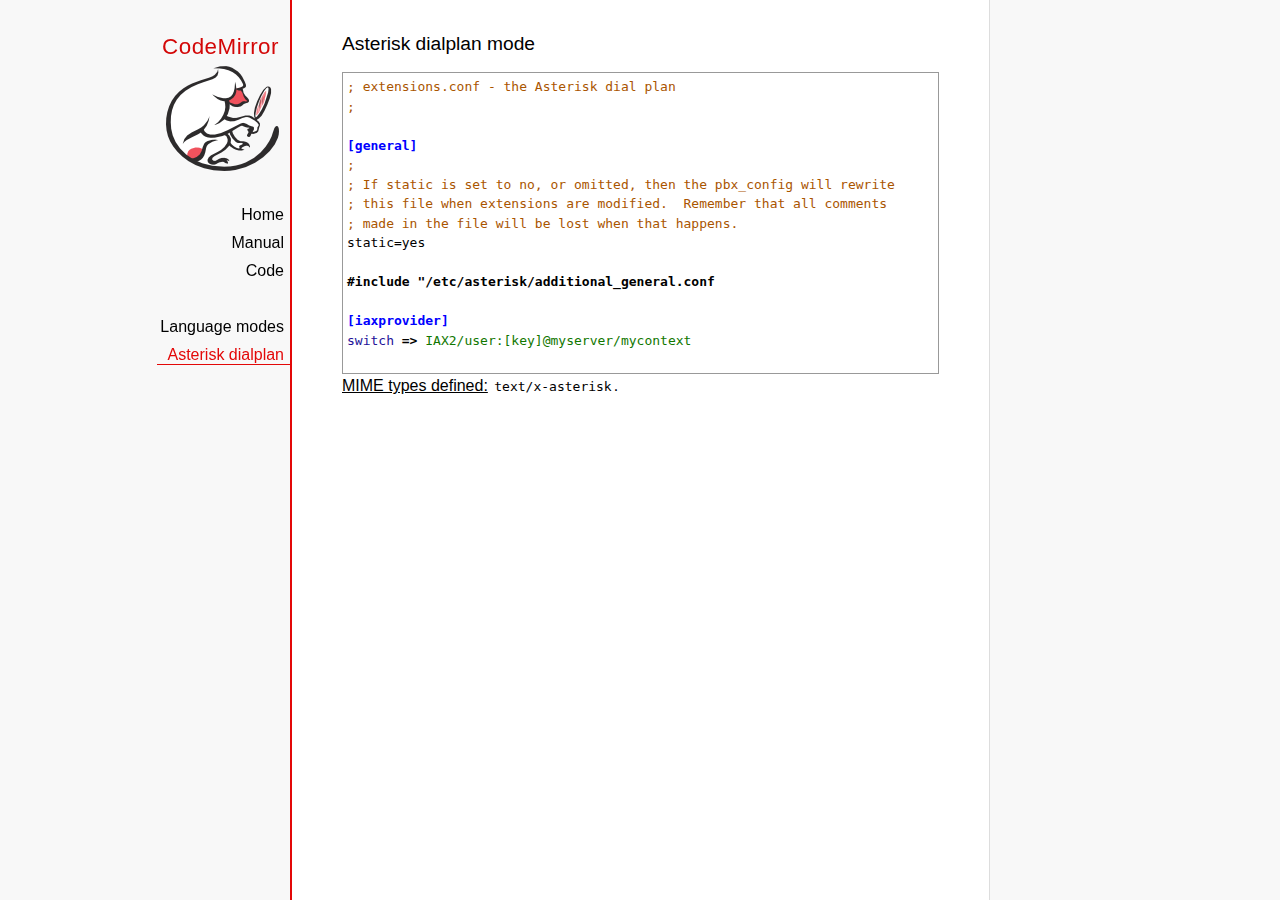
<file: codemirror-5.38.0/mode/asterisk/index.html>
<!doctype html>

<title>CodeMirror: Asterisk dialplan mode</title>
<meta charset="utf-8"/>
<link rel=stylesheet href="../../doc/docs.css">

<link rel="stylesheet" href="../../lib/codemirror.css">
<script src="../../lib/codemirror.js"></script>
<script src="asterisk.js"></script>
<style>
      .CodeMirror {border: 1px solid #999;}
      .cm-s-default span.cm-arrow { color: red; }
    </style>
<div id=nav>
  <a href="http://codemirror.net"><h1>CodeMirror</h1><img id=logo src="../../doc/logo.png"></a>

  <ul>
    <li><a href="../../index.html">Home</a>
    <li><a href="../../doc/manual.html">Manual</a>
    <li><a href="https://github.com/codemirror/codemirror">Code</a>
  </ul>
  <ul>
    <li><a href="../index.html">Language modes</a>
    <li><a class=active href="#">Asterisk dialplan</a>
  </ul>
</div>

<article>
<h2>Asterisk dialplan mode</h2>
<form><textarea id="code" name="code">
; extensions.conf - the Asterisk dial plan
;

[general]
;
; If static is set to no, or omitted, then the pbx_config will rewrite
; this file when extensions are modified.  Remember that all comments
; made in the file will be lost when that happens.
static=yes

#include "/etc/asterisk/additional_general.conf

[iaxprovider]
switch => IAX2/user:[key]@myserver/mycontext

[dynamic]
#exec /usr/bin/dynamic-peers.pl

[trunkint]
;
; International long distance through trunk
;
exten => _9011.,1,Macro(dundi-e164,${EXTEN:4})
exten => _9011.,n,Dial(${GLOBAL(TRUNK)}/${FILTER(0-9,${EXTEN:${GLOBAL(TRUNKMSD)}})})

[local]
;
; Master context for local, toll-free, and iaxtel calls only
;
ignorepat => 9
include => default

[demo]
include => stdexten
;
; We start with what to do when a call first comes in.
;
exten => s,1,Wait(1)			; Wait a second, just for fun
same  => n,Answer			; Answer the line
same  => n,Set(TIMEOUT(digit)=5)	; Set Digit Timeout to 5 seconds
same  => n,Set(TIMEOUT(response)=10)	; Set Response Timeout to 10 seconds
same  => n(restart),BackGround(demo-congrats)	; Play a congratulatory message
same  => n(instruct),BackGround(demo-instruct)	; Play some instructions
same  => n,WaitExten			; Wait for an extension to be dialed.

exten => 2,1,BackGround(demo-moreinfo)	; Give some more information.
exten => 2,n,Goto(s,instruct)

exten => 3,1,Set(LANGUAGE()=fr)		; Set language to french
exten => 3,n,Goto(s,restart)		; Start with the congratulations

exten => 1000,1,Goto(default,s,1)
;
; We also create an example user, 1234, who is on the console and has
; voicemail, etc.
;
exten => 1234,1,Playback(transfer,skip)		; "Please hold while..."
					; (but skip if channel is not up)
exten => 1234,n,Gosub(${EXTEN},stdexten(${GLOBAL(CONSOLE)}))
exten => 1234,n,Goto(default,s,1)		; exited Voicemail

exten => 1235,1,Voicemail(1234,u)		; Right to voicemail

exten => 1236,1,Dial(Console/dsp)		; Ring forever
exten => 1236,n,Voicemail(1234,b)		; Unless busy

;
; # for when they're done with the demo
;
exten => #,1,Playback(demo-thanks)	; "Thanks for trying the demo"
exten => #,n,Hangup			; Hang them up.

;
; A timeout and "invalid extension rule"
;
exten => t,1,Goto(#,1)			; If they take too long, give up
exten => i,1,Playback(invalid)		; "That's not valid, try again"

;
; Create an extension, 500, for dialing the
; Asterisk demo.
;
exten => 500,1,Playback(demo-abouttotry); Let them know what's going on
exten => 500,n,Dial(IAX2/guest@pbx.digium.com/s@default)	; Call the Asterisk demo
exten => 500,n,Playback(demo-nogo)	; Couldn't connect to the demo site
exten => 500,n,Goto(s,6)		; Return to the start over message.

;
; Create an extension, 600, for evaluating echo latency.
;
exten => 600,1,Playback(demo-echotest)	; Let them know what's going on
exten => 600,n,Echo			; Do the echo test
exten => 600,n,Playback(demo-echodone)	; Let them know it's over
exten => 600,n,Goto(s,6)		; Start over

;
;	You can use the Macro Page to intercom a individual user
exten => 76245,1,Macro(page,SIP/Grandstream1)
; or if your peernames are the same as extensions
exten => _7XXX,1,Macro(page,SIP/${EXTEN})
;
;
; System Wide Page at extension 7999
;
exten => 7999,1,Set(TIMEOUT(absolute)=60)
exten => 7999,2,Page(Local/Grandstream1@page&Local/Xlite1@page&Local/1234@page/n,d)

; Give voicemail at extension 8500
;
exten => 8500,1,VoicemailMain
exten => 8500,n,Goto(s,6)

    </textarea></form>
    <script>
      var editor = CodeMirror.fromTextArea(document.getElementById("code"), {
        mode: "text/x-asterisk",
        matchBrackets: true,
        lineNumber: true
      });
    </script>

    <p><strong>MIME types defined:</strong> <code>text/x-asterisk</code>.</p>

  </article>
</file>
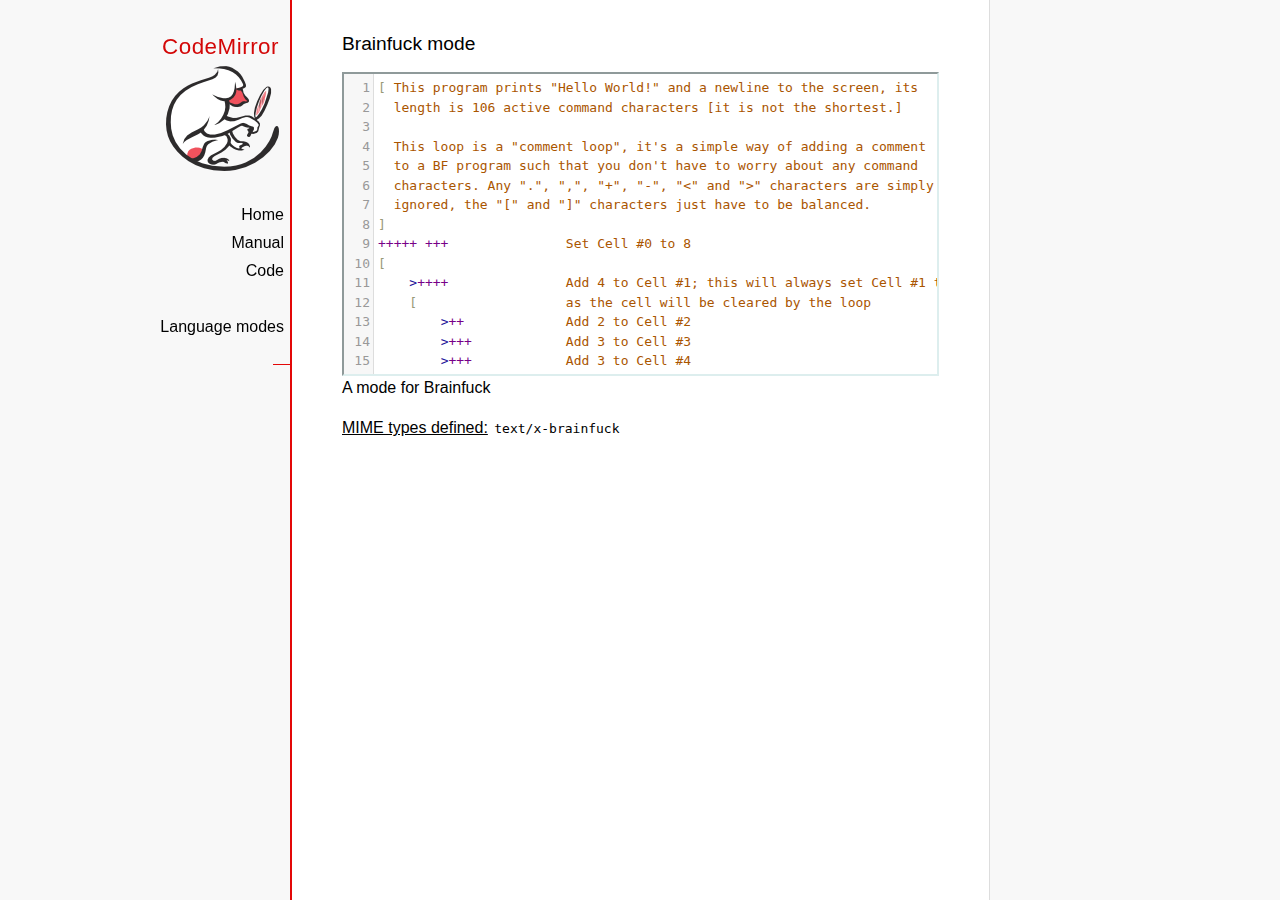
<file: codemirror-5.38.0/mode/brainfuck/index.html>
<!doctype html>

<title>CodeMirror: Brainfuck mode</title>
<meta charset="utf-8"/>
<link rel=stylesheet href="../../doc/docs.css">

<link rel="stylesheet" href="../../lib/codemirror.css">
<script src="../../lib/codemirror.js"></script>
<script src="../../addon/edit/matchbrackets.js"></script>
<script src="./brainfuck.js"></script>
<style>
	.CodeMirror { border: 2px inset #dee; }
    </style>
<div id=nav>
  <a href="http://codemirror.net"><h1>CodeMirror</h1><img id=logo src="../../doc/logo.png"></a>

  <ul>
    <li><a href="../../index.html">Home</a>
    <li><a href="../../doc/manual.html">Manual</a>
    <li><a href="https://github.com/codemirror/codemirror">Code</a>
  </ul>
  <ul>
    <li><a href="../index.html">Language modes</a>
    <li><a class=active href="#"></a>
  </ul>
</div>

<article>
<h2>Brainfuck mode</h2>
<form><textarea id="code" name="code">
[ This program prints "Hello World!" and a newline to the screen, its
  length is 106 active command characters [it is not the shortest.]

  This loop is a "comment loop", it's a simple way of adding a comment
  to a BF program such that you don't have to worry about any command
  characters. Any ".", ",", "+", "-", "&lt;" and "&gt;" characters are simply
  ignored, the "[" and "]" characters just have to be balanced.
]
+++++ +++               Set Cell #0 to 8
[
    &gt;++++               Add 4 to Cell #1; this will always set Cell #1 to 4
    [                   as the cell will be cleared by the loop
        &gt;++             Add 2 to Cell #2
        &gt;+++            Add 3 to Cell #3
        &gt;+++            Add 3 to Cell #4
        &gt;+              Add 1 to Cell #5
        &lt;&lt;&lt;&lt;-           Decrement the loop counter in Cell #1
    ]                   Loop till Cell #1 is zero; number of iterations is 4
    &gt;+                  Add 1 to Cell #2
    &gt;+                  Add 1 to Cell #3
    &gt;-                  Subtract 1 from Cell #4
    &gt;&gt;+                 Add 1 to Cell #6
    [&lt;]                 Move back to the first zero cell you find; this will
                        be Cell #1 which was cleared by the previous loop
    &lt;-                  Decrement the loop Counter in Cell #0
]                       Loop till Cell #0 is zero; number of iterations is 8

The result of this is:
Cell No :   0   1   2   3   4   5   6
Contents:   0   0  72 104  88  32   8
Pointer :   ^

&gt;&gt;.                     Cell #2 has value 72 which is 'H'
&gt;---.                   Subtract 3 from Cell #3 to get 101 which is 'e'
+++++++..+++.           Likewise for 'llo' from Cell #3
&gt;&gt;.                     Cell #5 is 32 for the space
&lt;-.                     Subtract 1 from Cell #4 for 87 to give a 'W'
&lt;.                      Cell #3 was set to 'o' from the end of 'Hello'
+++.------.--------.    Cell #3 for 'rl' and 'd'
&gt;&gt;+.                    Add 1 to Cell #5 gives us an exclamation point
&gt;++.                    And finally a newline from Cell #6
</textarea></form>

    <script>
      var editor = CodeMirror.fromTextArea(document.getElementById("code"), {
        lineNumbers: true,
        matchBrackets: true,
        mode: "text/x-brainfuck"
      });
    </script>

    <p>A mode for Brainfuck</p>

    <p><strong>MIME types defined:</strong> <code>text/x-brainfuck</code></p>
  </article>
</file>
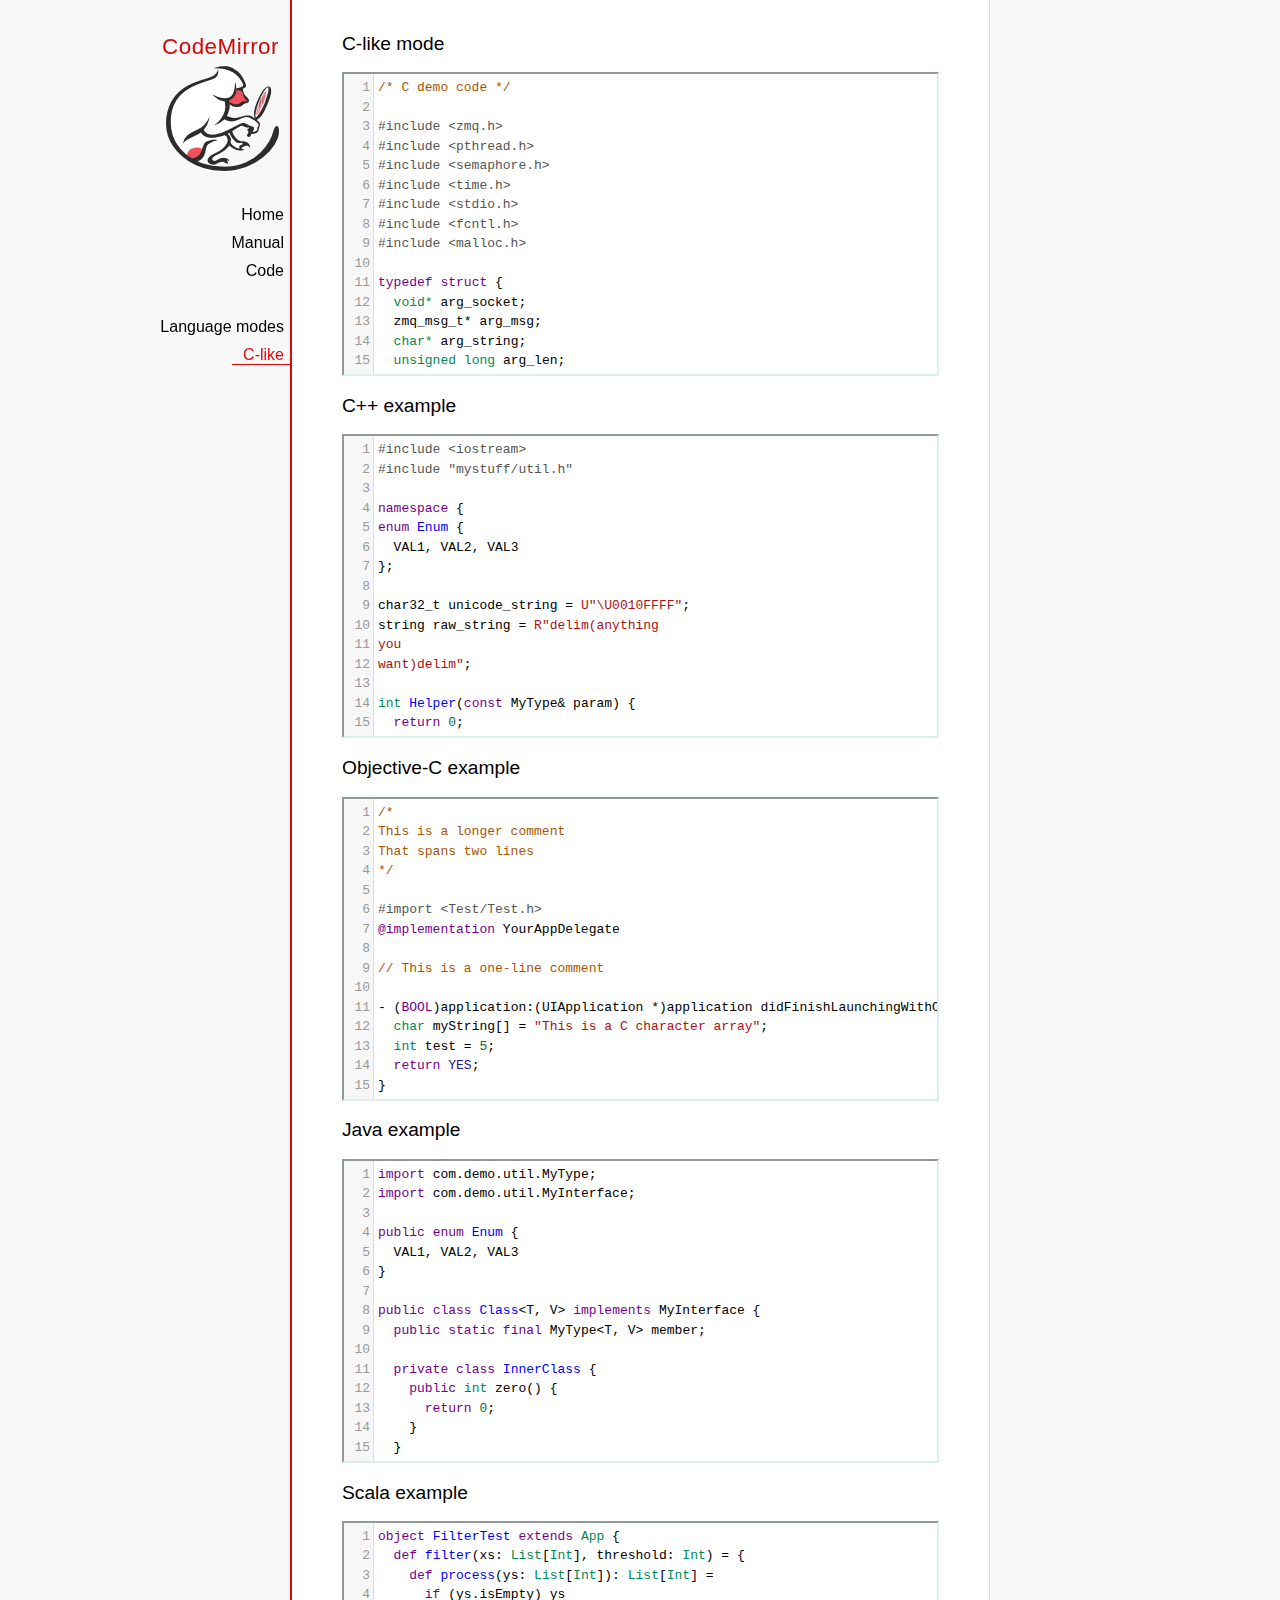
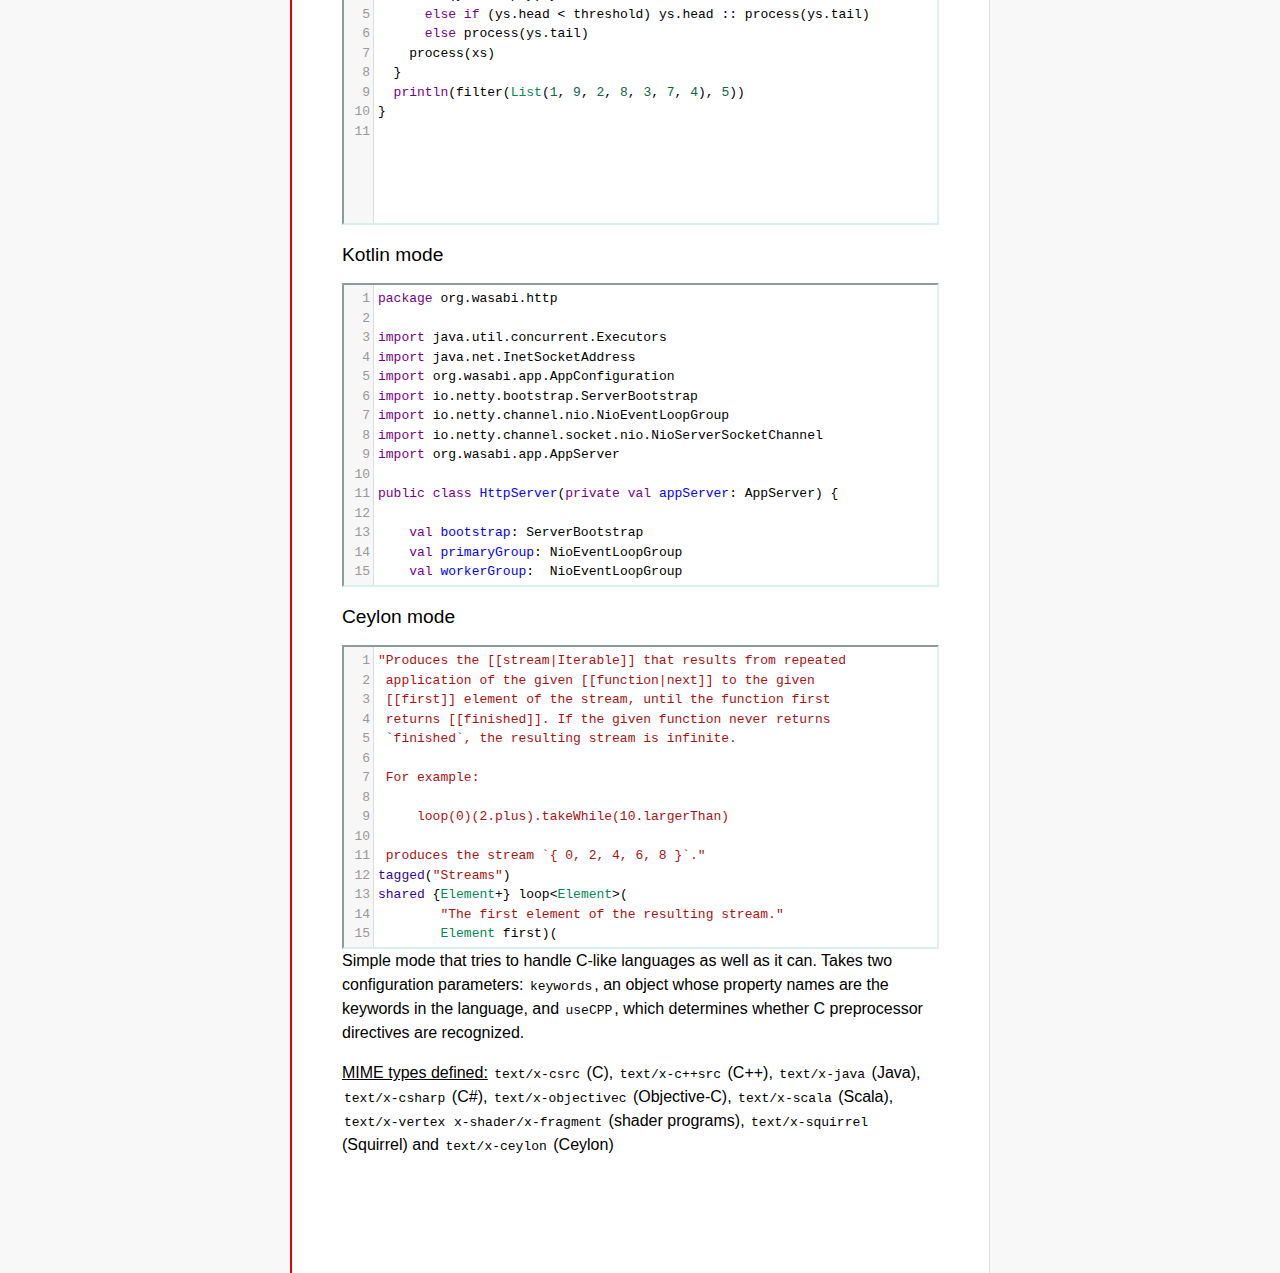
<file: codemirror-5.38.0/mode/clike/index.html>
<!doctype html>

<title>CodeMirror: C-like mode</title>
<meta charset="utf-8"/>
<link rel=stylesheet href="../../doc/docs.css">

<link rel="stylesheet" href="../../lib/codemirror.css">
<script src="../../lib/codemirror.js"></script>
<script src="../../addon/edit/matchbrackets.js"></script>
<link rel="stylesheet" href="../../addon/hint/show-hint.css">
<script src="../../addon/hint/show-hint.js"></script>
<script src="clike.js"></script>
<style>.CodeMirror {border: 2px inset #dee;}</style>
<div id=nav>
  <a href="http://codemirror.net"><h1>CodeMirror</h1><img id=logo src="../../doc/logo.png"></a>

  <ul>
    <li><a href="../../index.html">Home</a>
    <li><a href="../../doc/manual.html">Manual</a>
    <li><a href="https://github.com/codemirror/codemirror">Code</a>
  </ul>
  <ul>
    <li><a href="../index.html">Language modes</a>
    <li><a class=active href="#">C-like</a>
  </ul>
</div>

<article>
<h2>C-like mode</h2>

<div><textarea id="c-code">
/* C demo code */

#include <zmq.h>
#include <pthread.h>
#include <semaphore.h>
#include <time.h>
#include <stdio.h>
#include <fcntl.h>
#include <malloc.h>

typedef struct {
  void* arg_socket;
  zmq_msg_t* arg_msg;
  char* arg_string;
  unsigned long arg_len;
  int arg_int, arg_command;

  int signal_fd;
  int pad;
  void* context;
  sem_t sem;
} acl_zmq_context;

#define p(X) (context->arg_##X)

void* zmq_thread(void* context_pointer) {
  acl_zmq_context* context = (acl_zmq_context*)context_pointer;
  char ok = 'K', err = 'X';
  int res;

  while (1) {
    while ((res = sem_wait(&amp;context->sem)) == EINTR);
    if (res) {write(context->signal_fd, &amp;err, 1); goto cleanup;}
    switch(p(command)) {
    case 0: goto cleanup;
    case 1: p(socket) = zmq_socket(context->context, p(int)); break;
    case 2: p(int) = zmq_close(p(socket)); break;
    case 3: p(int) = zmq_bind(p(socket), p(string)); break;
    case 4: p(int) = zmq_connect(p(socket), p(string)); break;
    case 5: p(int) = zmq_getsockopt(p(socket), p(int), (void*)p(string), &amp;p(len)); break;
    case 6: p(int) = zmq_setsockopt(p(socket), p(int), (void*)p(string), p(len)); break;
    case 7: p(int) = zmq_send(p(socket), p(msg), p(int)); break;
    case 8: p(int) = zmq_recv(p(socket), p(msg), p(int)); break;
    case 9: p(int) = zmq_poll(p(socket), p(int), p(len)); break;
    }
    p(command) = errno;
    write(context->signal_fd, &amp;ok, 1);
  }
 cleanup:
  close(context->signal_fd);
  free(context_pointer);
  return 0;
}

void* zmq_thread_init(void* zmq_context, int signal_fd) {
  acl_zmq_context* context = malloc(sizeof(acl_zmq_context));
  pthread_t thread;

  context->context = zmq_context;
  context->signal_fd = signal_fd;
  sem_init(&amp;context->sem, 1, 0);
  pthread_create(&amp;thread, 0, &amp;zmq_thread, context);
  pthread_detach(thread);
  return context;
}
</textarea></div>

<h2>C++ example</h2>

<div><textarea id="cpp-code">
#include <iostream>
#include "mystuff/util.h"

namespace {
enum Enum {
  VAL1, VAL2, VAL3
};

char32_t unicode_string = U"\U0010FFFF";
string raw_string = R"delim(anything
you
want)delim";

int Helper(const MyType& param) {
  return 0;
}
} // namespace

class ForwardDec;

template <class T, class V>
class Class : public BaseClass {
  const MyType<T, V> member_;

 public:
  const MyType<T, V>& Method() const {
    return member_;
  }

  void Method2(MyType<T, V>* value);
}

template <class T, class V>
void Class::Method2(MyType<T, V>* value) {
  std::out << 1 >> method();
  value->Method3(member_);
  member_ = value;
}
</textarea></div>

<h2>Objective-C example</h2>

<div><textarea id="objectivec-code">
/*
This is a longer comment
That spans two lines
*/

#import <Test/Test.h>
@implementation YourAppDelegate

// This is a one-line comment

- (BOOL)application:(UIApplication *)application didFinishLaunchingWithOptions:(NSDictionary *)launchOptions{
  char myString[] = "This is a C character array";
  int test = 5;
  return YES;
}
</textarea></div>

<h2>Java example</h2>

<div><textarea id="java-code">
import com.demo.util.MyType;
import com.demo.util.MyInterface;

public enum Enum {
  VAL1, VAL2, VAL3
}

public class Class<T, V> implements MyInterface {
  public static final MyType<T, V> member;
  
  private class InnerClass {
    public int zero() {
      return 0;
    }
  }

  @Override
  public MyType method() {
    return member;
  }

  public void method2(MyType<T, V> value) {
    method();
    value.method3();
    member = value;
  }
}
</textarea></div>

<h2>Scala example</h2>

<div><textarea id="scala-code">
object FilterTest extends App {
  def filter(xs: List[Int], threshold: Int) = {
    def process(ys: List[Int]): List[Int] =
      if (ys.isEmpty) ys
      else if (ys.head < threshold) ys.head :: process(ys.tail)
      else process(ys.tail)
    process(xs)
  }
  println(filter(List(1, 9, 2, 8, 3, 7, 4), 5))
}
</textarea></div>

<h2>Kotlin mode</h2>

<div><textarea id="kotlin-code">
package org.wasabi.http

import java.util.concurrent.Executors
import java.net.InetSocketAddress
import org.wasabi.app.AppConfiguration
import io.netty.bootstrap.ServerBootstrap
import io.netty.channel.nio.NioEventLoopGroup
import io.netty.channel.socket.nio.NioServerSocketChannel
import org.wasabi.app.AppServer

public class HttpServer(private val appServer: AppServer) {

    val bootstrap: ServerBootstrap
    val primaryGroup: NioEventLoopGroup
    val workerGroup:  NioEventLoopGroup

    init {
        // Define worker groups
        primaryGroup = NioEventLoopGroup()
        workerGroup = NioEventLoopGroup()

        // Initialize bootstrap of server
        bootstrap = ServerBootstrap()

        bootstrap.group(primaryGroup, workerGroup)
        bootstrap.channel(javaClass<NioServerSocketChannel>())
        bootstrap.childHandler(NettyPipelineInitializer(appServer))
    }

    public fun start(wait: Boolean = true) {
        val channel = bootstrap.bind(appServer.configuration.port)?.sync()?.channel()

        if (wait) {
            channel?.closeFuture()?.sync()
        }
    }

    public fun stop() {
        // Shutdown all event loops
        primaryGroup.shutdownGracefully()
        workerGroup.shutdownGracefully()

        // Wait till all threads are terminated
        primaryGroup.terminationFuture().sync()
        workerGroup.terminationFuture().sync()
    }
}
</textarea></div>

<h2>Ceylon mode</h2>

<div><textarea id="ceylon-code">
"Produces the [[stream|Iterable]] that results from repeated
 application of the given [[function|next]] to the given
 [[first]] element of the stream, until the function first
 returns [[finished]]. If the given function never returns 
 `finished`, the resulting stream is infinite.

 For example:

     loop(0)(2.plus).takeWhile(10.largerThan)

 produces the stream `{ 0, 2, 4, 6, 8 }`."
tagged("Streams")
shared {Element+} loop&lt;Element&gt;(
        "The first element of the resulting stream."
        Element first)(
        "The function that produces the next element of the
         stream, given the current element. The function may
         return [[finished]] to indicate the end of the 
         stream."
        Element|Finished next(Element element))
    =&gt; let (start = first)
    object satisfies {Element+} {
        first =&gt; start;
        empty =&gt; false;
        function nextElement(Element element)
                =&gt; next(element);
        iterator()
                =&gt; object satisfies Iterator&lt;Element&gt; {
            variable Element|Finished current = start;
            shared actual Element|Finished next() {
                if (!is Finished result = current) {
                    current = nextElement(result);
                    return result;
                }
                else {
                    return finished;
                }
            }
        };
    };
</textarea></div>

    <script>
      var cEditor = CodeMirror.fromTextArea(document.getElementById("c-code"), {
        lineNumbers: true,
        matchBrackets: true,
        mode: "text/x-csrc"
      });
      var cppEditor = CodeMirror.fromTextArea(document.getElementById("cpp-code"), {
        lineNumbers: true,
        matchBrackets: true,
        mode: "text/x-c++src"
      });
      var javaEditor = CodeMirror.fromTextArea(document.getElementById("java-code"), {
        lineNumbers: true,
        matchBrackets: true,
        mode: "text/x-java"
      });
      var objectivecEditor = CodeMirror.fromTextArea(document.getElementById("objectivec-code"), {
        lineNumbers: true,
        matchBrackets: true,
        mode: "text/x-objectivec"
      });
      var scalaEditor = CodeMirror.fromTextArea(document.getElementById("scala-code"), {
        lineNumbers: true,
        matchBrackets: true,
        mode: "text/x-scala"
      });
      var kotlinEditor = CodeMirror.fromTextArea(document.getElementById("kotlin-code"), {
          lineNumbers: true,
          matchBrackets: true,
          mode: "text/x-kotlin"
      });
      var ceylonEditor = CodeMirror.fromTextArea(document.getElementById("ceylon-code"), {
          lineNumbers: true,
          matchBrackets: true,
          mode: "text/x-ceylon"
      });
      var mac = CodeMirror.keyMap.default == CodeMirror.keyMap.macDefault;
      CodeMirror.keyMap.default[(mac ? "Cmd" : "Ctrl") + "-Space"] = "autocomplete";
    </script>

    <p>Simple mode that tries to handle C-like languages as well as it
    can. Takes two configuration parameters: <code>keywords</code>, an
    object whose property names are the keywords in the language,
    and <code>useCPP</code>, which determines whether C preprocessor
    directives are recognized.</p>

    <p><strong>MIME types defined:</strong> <code>text/x-csrc</code>
    (C), <code>text/x-c++src</code> (C++), <code>text/x-java</code>
    (Java), <code>text/x-csharp</code> (C#),
    <code>text/x-objectivec</code> (Objective-C),
    <code>text/x-scala</code> (Scala), <code>text/x-vertex</code>
    <code>x-shader/x-fragment</code> (shader programs),
    <code>text/x-squirrel</code> (Squirrel) and
    <code>text/x-ceylon</code> (Ceylon)</p>
</article>
</file>
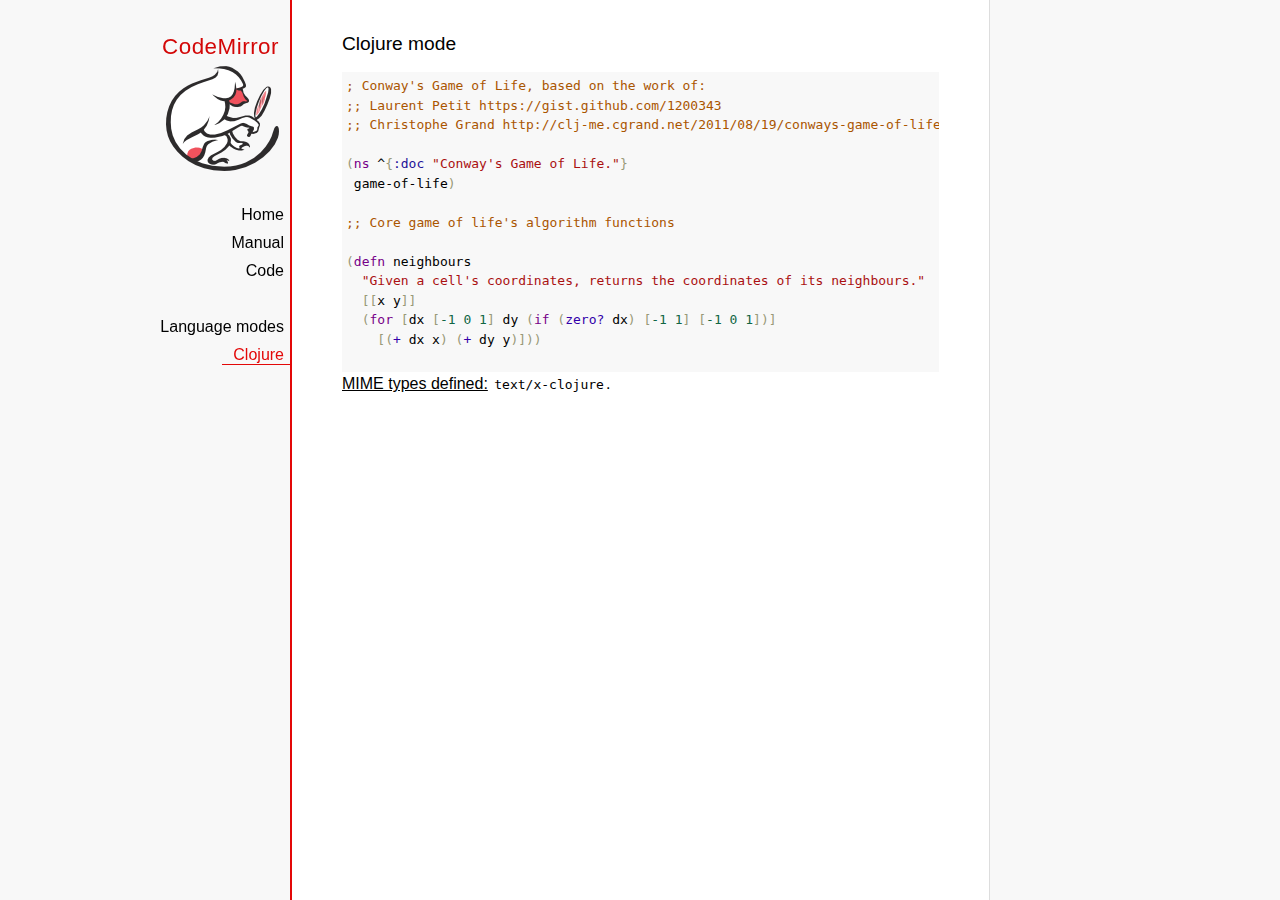
<file: codemirror-5.38.0/mode/clojure/index.html>
<!doctype html>

<title>CodeMirror: Clojure mode</title>
<meta charset="utf-8"/>
<link rel=stylesheet href="../../doc/docs.css">

<link rel="stylesheet" href="../../lib/codemirror.css">
<script src="../../lib/codemirror.js"></script>
<script src="clojure.js"></script>
<style>.CodeMirror {background: #f8f8f8;}</style>
<div id=nav>
  <a href="http://codemirror.net"><h1>CodeMirror</h1><img id=logo src="../../doc/logo.png"></a>

  <ul>
    <li><a href="../../index.html">Home</a>
    <li><a href="../../doc/manual.html">Manual</a>
    <li><a href="https://github.com/codemirror/codemirror">Code</a>
  </ul>
  <ul>
    <li><a href="../index.html">Language modes</a>
    <li><a class=active href="#">Clojure</a>
  </ul>
</div>

<article>
<h2>Clojure mode</h2>
<form><textarea id="code" name="code">
; Conway's Game of Life, based on the work of:
;; Laurent Petit https://gist.github.com/1200343
;; Christophe Grand http://clj-me.cgrand.net/2011/08/19/conways-game-of-life

(ns ^{:doc "Conway's Game of Life."}
 game-of-life)

;; Core game of life's algorithm functions

(defn neighbours
  "Given a cell's coordinates, returns the coordinates of its neighbours."
  [[x y]]
  (for [dx [-1 0 1] dy (if (zero? dx) [-1 1] [-1 0 1])]
    [(+ dx x) (+ dy y)]))

(defn step
  "Given a set of living cells, computes the new set of living cells."
  [cells]
  (set (for [[cell n] (frequencies (mapcat neighbours cells))
             :when (or (= n 3) (and (= n 2) (cells cell)))]
         cell)))

;; Utility methods for displaying game on a text terminal

(defn print-board
  "Prints a board on *out*, representing a step in the game."
  [board w h]
  (doseq [x (range (inc w)) y (range (inc h))]
    (if (= y 0) (print "\n"))
    (print (if (board [x y]) "[X]" " . "))))

(defn display-grids
  "Prints a squence of boards on *out*, representing several steps."
  [grids w h]
  (doseq [board grids]
    (print-board board w h)
    (print "\n")))

;; Launches an example board

(def
  ^{:doc "board represents the initial set of living cells"}
   board #{[2 1] [2 2] [2 3]})

(display-grids (take 3 (iterate step board)) 5 5)

;; Let's play with characters
(println \1 \a \# \\
         \" \( \newline
         \} \" \space
         \tab \return \backspace
         \u1000 \uAaAa \u9F9F)

;; Let's play with numbers
(+ 1 -1 1/2 -1/2 -0.5 0.5)

</textarea></form>
    <script>
      var editor = CodeMirror.fromTextArea(document.getElementById("code"), {});
    </script>

    <p><strong>MIME types defined:</strong> <code>text/x-clojure</code>.</p>

  </article>
</file>
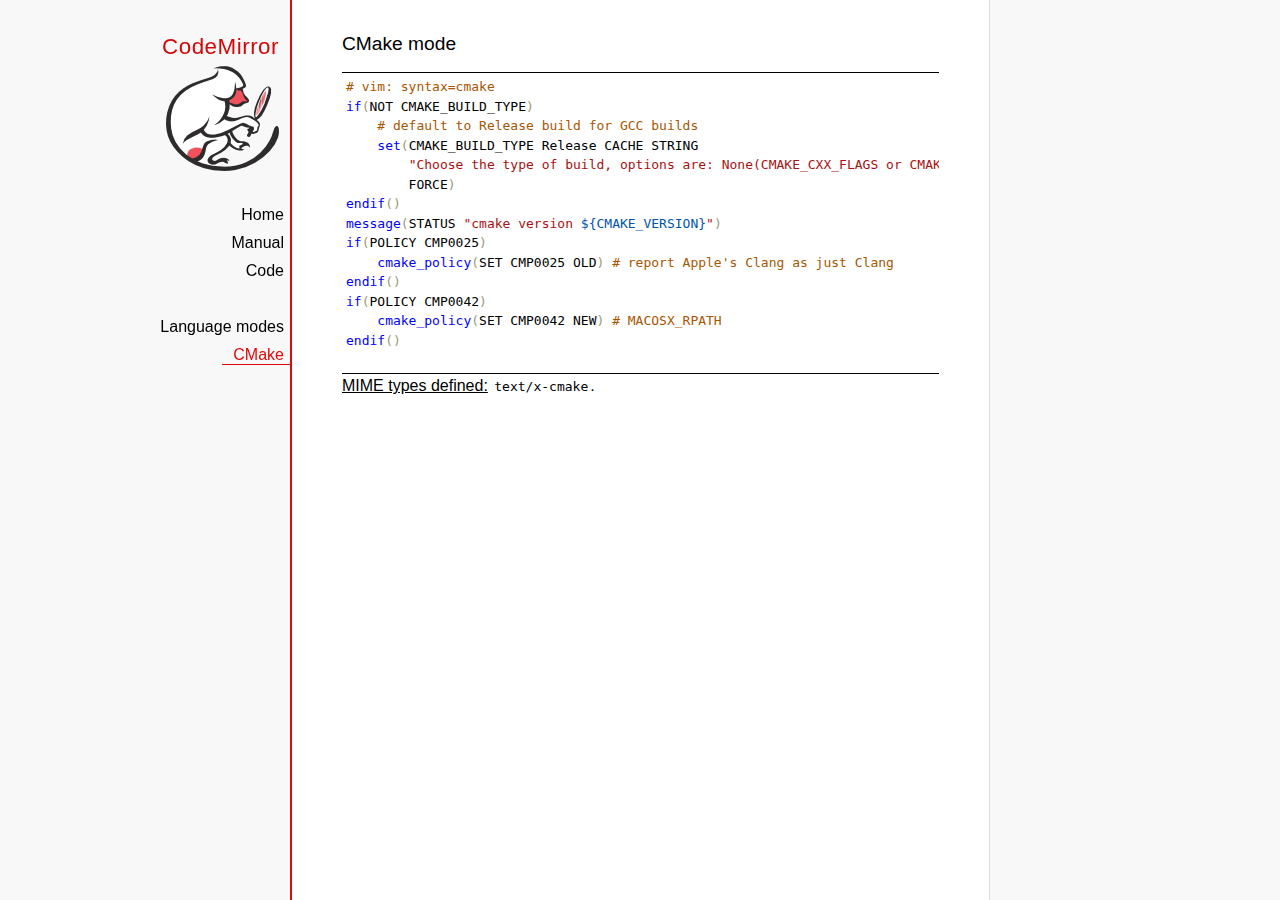
<file: codemirror-5.38.0/mode/cmake/index.html>
<!doctype html>

<title>CodeMirror: CMake mode</title>
<meta charset="utf-8"/>
<link rel=stylesheet href="../../doc/docs.css">

<link rel="stylesheet" href="../../lib/codemirror.css">
<script src="../../lib/codemirror.js"></script>
<script src="../../addon/edit/matchbrackets.js"></script>
<script src="cmake.js"></script>
<style>
      .CodeMirror {border-top: 1px solid black; border-bottom: 1px solid black;}
      .cm-s-default span.cm-arrow { color: red; }
    </style>
<div id=nav>
  <a href="http://codemirror.net"><h1>CodeMirror</h1><img id=logo src="../../doc/logo.png"></a>

  <ul>
    <li><a href="../../index.html">Home</a>
    <li><a href="../../doc/manual.html">Manual</a>
    <li><a href="https://github.com/codemirror/codemirror">Code</a>
  </ul>
  <ul>
    <li><a href="../index.html">Language modes</a>
    <li><a class=active href="#">CMake</a>
  </ul>
</div>

<article>
<h2>CMake mode</h2>
<form><textarea id="code" name="code">
# vim: syntax=cmake
if(NOT CMAKE_BUILD_TYPE)
    # default to Release build for GCC builds
    set(CMAKE_BUILD_TYPE Release CACHE STRING
        "Choose the type of build, options are: None(CMAKE_CXX_FLAGS or CMAKE_C_FLAGS used) Debug Release RelWithDebInfo MinSizeRel."
        FORCE)
endif()
message(STATUS "cmake version ${CMAKE_VERSION}")
if(POLICY CMP0025)
    cmake_policy(SET CMP0025 OLD) # report Apple's Clang as just Clang
endif()
if(POLICY CMP0042)
    cmake_policy(SET CMP0042 NEW) # MACOSX_RPATH
endif()

project (x265)
cmake_minimum_required (VERSION 2.8.8) # OBJECT libraries require 2.8.8
include(CheckIncludeFiles)
include(CheckFunctionExists)
include(CheckSymbolExists)
include(CheckCXXCompilerFlag)

# X265_BUILD must be incremented each time the public API is changed
set(X265_BUILD 48)
configure_file("${PROJECT_SOURCE_DIR}/x265.def.in"
               "${PROJECT_BINARY_DIR}/x265.def")
configure_file("${PROJECT_SOURCE_DIR}/x265_config.h.in"
               "${PROJECT_BINARY_DIR}/x265_config.h")

SET(CMAKE_MODULE_PATH "${PROJECT_SOURCE_DIR}/cmake" "${CMAKE_MODULE_PATH}")

# System architecture detection
string(TOLOWER "${CMAKE_SYSTEM_PROCESSOR}" SYSPROC)
set(X86_ALIASES x86 i386 i686 x86_64 amd64)
list(FIND X86_ALIASES "${SYSPROC}" X86MATCH)
if("${SYSPROC}" STREQUAL "" OR X86MATCH GREATER "-1")
    message(STATUS "Detected x86 target processor")
    set(X86 1)
    add_definitions(-DX265_ARCH_X86=1)
    if("${CMAKE_SIZEOF_VOID_P}" MATCHES 8)
        set(X64 1)
        add_definitions(-DX86_64=1)
    endif()
elseif(${SYSPROC} STREQUAL "armv6l")
    message(STATUS "Detected ARM target processor")
    set(ARM 1)
    add_definitions(-DX265_ARCH_ARM=1 -DHAVE_ARMV6=1)
else()
    message(STATUS "CMAKE_SYSTEM_PROCESSOR value `${CMAKE_SYSTEM_PROCESSOR}` is unknown")
    message(STATUS "Please add this value near ${CMAKE_CURRENT_LIST_FILE}:${CMAKE_CURRENT_LIST_LINE}")
endif()

if(UNIX)
    list(APPEND PLATFORM_LIBS pthread)
    find_library(LIBRT rt)
    if(LIBRT)
        list(APPEND PLATFORM_LIBS rt)
    endif()
    find_package(Numa)
    if(NUMA_FOUND)
        list(APPEND CMAKE_REQUIRED_LIBRARIES ${NUMA_LIBRARY})
        check_symbol_exists(numa_node_of_cpu numa.h NUMA_V2)
        if(NUMA_V2)
            add_definitions(-DHAVE_LIBNUMA)
            message(STATUS "libnuma found, building with support for NUMA nodes")
            list(APPEND PLATFORM_LIBS ${NUMA_LIBRARY})
            link_directories(${NUMA_LIBRARY_DIR})
            include_directories(${NUMA_INCLUDE_DIR})
        endif()
    endif()
    mark_as_advanced(LIBRT NUMA_FOUND)
endif(UNIX)

if(X64 AND NOT WIN32)
    option(ENABLE_PIC "Enable Position Independent Code" ON)
else()
    option(ENABLE_PIC "Enable Position Independent Code" OFF)
endif(X64 AND NOT WIN32)

# Compiler detection
if(CMAKE_GENERATOR STREQUAL "Xcode")
  set(XCODE 1)
endif()
if (APPLE)
  add_definitions(-DMACOS)
endif()
</textarea></form>
    <script>
      var editor = CodeMirror.fromTextArea(document.getElementById("code"), {
        mode: "text/x-cmake",
        matchBrackets: true,
        indentUnit: 4
      });
    </script>

    <p><strong>MIME types defined:</strong> <code>text/x-cmake</code>.</p>

  </article>
</file>
<file: codemirror-5.38.0/doc/docs.css>
@font-face {
  font-family: 'Source Sans Pro';
  font-style: normal;
  font-weight: 400;
  src: local('Source Sans Pro'), local('SourceSansPro-Regular'), url(//themes.googleusercontent.com/static/fonts/sourcesanspro/v5/ODelI1aHBYDBqgeIAH2zlBM0YzuT7MdOe03otPbuUS0.woff) format('woff');
}

body, html { margin: 0; padding: 0; height: 100%; }
section, article { display: block; padding: 0; }

body {
  background: #f8f8f8;
  font-family: 'Source Sans Pro', Helvetica, Arial, sans-serif;
  line-height: 1.5;
}

p { margin-top: 0; }

h2, h3, h1 {
  font-weight: normal;
  margin-bottom: .7em;
}
h1 { font-size: 140%; }
h2 { font-size: 120%; }
h3 { font-size: 110%; }
article > h2:first-child, section:first-child > h2 { margin-top: 0; }

#nav h1 {
  margin-right: 12px;
  margin-top: 0;
  margin-bottom: 2px;
  color: #d30707;
  letter-spacing: .5px;
}

a, a:visited, a:link, .quasilink {
  color: #A21313;
  text-decoration: none;
}

em {
  padding-right: 2px;
}

.quasilink {
  cursor: pointer;
}

article {
  max-width: 700px;
  margin: 0 0 0 160px;
  border-left: 2px solid #E30808;
  border-right: 1px solid #ddd;
  padding: 30px 50px 100px 50px;
  background: white;
  z-index: 2;
  position: relative;
  min-height: 100%;
  box-sizing: border-box;
  -moz-box-sizing: border-box;
}

#nav {
  position: fixed;
  padding-top: 30px;
  max-height: 100%;
  box-sizing: -moz-border-box;
  box-sizing: border-box;
  overflow-y: auto;
  left: 0; right: none;
  width: 160px;
  text-align: right;
  z-index: 1;
}

@media screen and (min-width: 1000px) {
  article {
    margin: 0 auto;
  }
  #nav {
    right: 50%;
    width: auto;
    border-right: 349px solid transparent;
  }
}

#nav ul {
  display: block;
  margin: 0; padding: 0;
  margin-bottom: 32px;
}

#nav li {
  display: block;
  margin-bottom: 4px;
}

#nav li ul {
  font-size: 80%;
  margin-bottom: 0;
  display: none;
}

#nav li.active ul {
  display: block;
}

#nav li li a {
  padding-right: 20px;
  display: inline-block;
}

#nav ul a {
  color: black;
  padding: 0 7px 1px 11px;
}

#nav ul a.active, #nav ul a:hover {
  border-bottom: 1px solid #E30808;
  margin-bottom: -1px;
  color: #E30808;
}

#logo {
  border: 0;
  margin-right: 12px;
  margin-bottom: 25px;
}

section {
  border-top: 1px solid #E30808;
  margin: 1.5em 0;
}

section.first {
  border: none;
  margin-top: 0;
}

#demo {
  position: relative;
}

#demolist {
  position: absolute;
  right: 5px;
  top: 5px;
  z-index: 25;
}

.yinyang {
  position: absolute;
  top: -10px;
  left: 0; right: 0;
  margin: auto;
  display: block;
  height: 120px;
}

.actions {
  margin: 1em 0 0;
  min-height: 100px;
  position: relative;
}

.actionspicture {
  pointer-events: none;
  position: absolute;
  height: 100px;
  top: 0; left: 0; right: 0;
}

.actionlink {
  pointer-events: auto;
  font-family: arial;
  font-size: 80%;
  font-weight: bold;
  position: absolute;
  top: 0; bottom: 0;
  line-height: 1;
  height: 1em;
  margin: auto;
}

.actionlink.download {
  color: white;
  right: 50%;
  margin-right: 13px;
  text-shadow: -1px 1px 3px #b00, -1px -1px 3px #b00, 1px 0px 3px #b00;
}

.actionlink.fund {
  color: #b00;
  left: 50%;
  margin-left: 15px;
}

.actionlink:hover {
  text-decoration: underline;
}

.actionlink a {
  color: inherit;
}

.actionsleft {
  float: left;
}

.actionsright {
  float: right;
  text-align: right;
}

@media screen and (max-width: 800px) {
  .actions {
    padding-top: 120px;
  }
  .actionsleft, .actionsright {
    float: none;
    text-align: left;
    margin-bottom: 1em;
  }
}

th {
  text-decoration: underline;
  font-weight: normal;
  text-align: left;
}

#features ul {
  list-style: none;
  margin: 0 0 1em;
  padding: 0 0 0 1.2em;
}

#features li:before {
  content: "-";
  width: 1em;
  display: inline-block;
  padding: 0;
  margin: 0;
  margin-left: -1em;
}

.rel {
  margin-bottom: 0;
}
.rel-note {
  margin-top: 0;
  color: #555;
}

pre {
  padding-left: 15px;
  border-left: 2px solid #ddd;
}

code {
  padding: 0 2px;
}

strong {
  text-decoration: underline;
  font-weight: normal;
}

.field {
  border: 1px solid #A21313;
}
</file>
<file: codemirror-5.38.0/lib/codemirror.css>
/* BASICS */

.CodeMirror {
  /* Set height, width, borders, and global font properties here */
  font-family: monospace;
  height: 300px;
  color: black;
  direction: ltr;
}

/* PADDING */

.CodeMirror-lines {
  padding: 4px 0; /* Vertical padding around content */
}
.CodeMirror pre {
  padding: 0 4px; /* Horizontal padding of content */
}

.CodeMirror-scrollbar-filler, .CodeMirror-gutter-filler {
  background-color: white; /* The little square between H and V scrollbars */
}

/* GUTTER */

.CodeMirror-gutters {
  border-right: 1px solid #ddd;
  background-color: #f7f7f7;
  white-space: nowrap;
}
.CodeMirror-linenumbers {}
.CodeMirror-linenumber {
  padding: 0 3px 0 5px;
  min-width: 20px;
  text-align: right;
  color: #999;
  white-space: nowrap;
}

.CodeMirror-guttermarker { color: black; }
.CodeMirror-guttermarker-subtle { color: #999; }

/* CURSOR */

.CodeMirror-cursor {
  border-left: 1px solid black;
  border-right: none;
  width: 0;
}
/* Shown when moving in bi-directional text */
.CodeMirror div.CodeMirror-secondarycursor {
  border-left: 1px solid silver;
}
.cm-fat-cursor .CodeMirror-cursor {
  width: auto;
  border: 0 !important;
  background: #7e7;
}
.cm-fat-cursor div.CodeMirror-cursors {
  z-index: 1;
}
.cm-fat-cursor-mark {
  background-color: rgba(20, 255, 20, 0.5);
  -webkit-animation: blink 1.06s steps(1) infinite;
  -moz-animation: blink 1.06s steps(1) infinite;
  animation: blink 1.06s steps(1) infinite;
}
.cm-animate-fat-cursor {
  width: auto;
  border: 0;
  -webkit-animation: blink 1.06s steps(1) infinite;
  -moz-animation: blink 1.06s steps(1) infinite;
  animation: blink 1.06s steps(1) infinite;
  background-color: #7e7;
}
@-moz-keyframes blink {
  0% {}
  50% { background-color: transparent; }
  100% {}
}
@-webkit-keyframes blink {
  0% {}
  50% { background-color: transparent; }
  100% {}
}
@keyframes blink {
  0% {}
  50% { background-color: transparent; }
  100% {}
}

/* Can style cursor different in overwrite (non-insert) mode */
.CodeMirror-overwrite .CodeMirror-cursor {}

.cm-tab { display: inline-block; text-decoration: inherit; }

.CodeMirror-rulers {
  position: absolute;
  left: 0; right: 0; top: -50px; bottom: -20px;
  overflow: hidden;
}
.CodeMirror-ruler {
  border-left: 1px solid #ccc;
  top: 0; bottom: 0;
  position: absolute;
}

/* DEFAULT THEME */

.cm-s-default .cm-header {color: blue;}
.cm-s-default .cm-quote {color: #090;}
.cm-negative {color: #d44;}
.cm-positive {color: #292;}
.cm-header, .cm-strong {font-weight: bold;}
.cm-em {font-style: italic;}
.cm-link {text-decoration: underline;}
.cm-strikethrough {text-decoration: line-through;}

.cm-s-default .cm-keyword {color: #708;}
.cm-s-default .cm-atom {color: #219;}
.cm-s-default .cm-number {color: #164;}
.cm-s-default .cm-def {color: #00f;}
.cm-s-default .cm-variable,
.cm-s-default .cm-punctuation,
.cm-s-default .cm-property,
.cm-s-default .cm-operator {}
.cm-s-default .cm-variable-2 {color: #05a;}
.cm-s-default .cm-variable-3, .cm-s-default .cm-type {color: #085;}
.cm-s-default .cm-comment {color: #a50;}
.cm-s-default .cm-string {color: #a11;}
.cm-s-default .cm-string-2 {color: #f50;}
.cm-s-default .cm-meta {color: #555;}
.cm-s-default .cm-qualifier {color: #555;}
.cm-s-default .cm-builtin {color: #30a;}
.cm-s-default .cm-bracket {color: #997;}
.cm-s-default .cm-tag {color: #170;}
.cm-s-default .cm-attribute {color: #00c;}
.cm-s-default .cm-hr {color: #999;}
.cm-s-default .cm-link {color: #00c;}

.cm-s-default .cm-error {color: #f00;}
.cm-invalidchar {color: #f00;}

.CodeMirror-composing { border-bottom: 2px solid; }

/* Default styles for common addons */

div.CodeMirror span.CodeMirror-matchingbracket {color: #0b0;}
div.CodeMirror span.CodeMirror-nonmatchingbracket {color: #a22;}
.CodeMirror-matchingtag { background: rgba(255, 150, 0, .3); }
.CodeMirror-activeline-background {background: #e8f2ff;}

/* STOP */

/* The rest of this file contains styles related to the mechanics of
   the editor. You probably shouldn't touch them. */

.CodeMirror {
  position: relative;
  overflow: hidden;
  background: white;
}

.CodeMirror-scroll {
  overflow: scroll !important; /* Things will break if this is overridden */
  /* 30px is the magic margin used to hide the element's real scrollbars */
  /* See overflow: hidden in .CodeMirror */
  margin-bottom: -30px; margin-right: -30px;
  padding-bottom: 30px;
  height: 100%;
  outline: none; /* Prevent dragging from highlighting the element */
  position: relative;
}
.CodeMirror-sizer {
  position: relative;
  border-right: 30px solid transparent;
}

/* The fake, visible scrollbars. Used to force redraw during scrolling
   before actual scrolling happens, thus preventing shaking and
   flickering artifacts. */
.CodeMirror-vscrollbar, .CodeMirror-hscrollbar, .CodeMirror-scrollbar-filler, .CodeMirror-gutter-filler {
  position: absolute;
  z-index: 6;
  display: none;
}
.CodeMirror-vscrollbar {
  right: 0; top: 0;
  overflow-x: hidden;
  overflow-y: scroll;
}
.CodeMirror-hscrollbar {
  bottom: 0; left: 0;
  overflow-y: hidden;
  overflow-x: scroll;
}
.CodeMirror-scrollbar-filler {
  right: 0; bottom: 0;
}
.CodeMirror-gutter-filler {
  left: 0; bottom: 0;
}

.CodeMirror-gutters {
  position: absolute; left: 0; top: 0;
  min-height: 100%;
  z-index: 3;
}
.CodeMirror-gutter {
  white-space: normal;
  height: 100%;
  display: inline-block;
  vertical-align: top;
  margin-bottom: -30px;
}
.CodeMirror-gutter-wrapper {
  position: absolute;
  z-index: 4;
  background: none !important;
  border: none !important;
}
.CodeMirror-gutter-background {
  position: absolute;
  top: 0; bottom: 0;
  z-index: 4;
}
.CodeMirror-gutter-elt {
  position: absolute;
  cursor: default;
  z-index: 4;
}
.CodeMirror-gutter-wrapper ::selection { background-color: transparent }
.CodeMirror-gutter-wrapper ::-moz-selection { background-color: transparent }

.CodeMirror-lines {
  cursor: text;
  min-height: 1px; /* prevents collapsing before first draw */
}
.CodeMirror pre {
  /* Reset some styles that the rest of the page might have set */
  -moz-border-radius: 0; -webkit-border-radius: 0; border-radius: 0;
  border-width: 0;
  background: transparent;
  font-family: inherit;
  font-size: inherit;
  margin: 0;
  white-space: pre;
  word-wrap: normal;
  line-height: inherit;
  color: inherit;
  z-index: 2;
  position: relative;
  overflow: visible;
  -webkit-tap-highlight-color: transparent;
  -webkit-font-variant-ligatures: contextual;
  font-variant-ligatures: contextual;
}
.CodeMirror-wrap pre {
  word-wrap: break-word;
  white-space: pre-wrap;
  word-break: normal;
}

.CodeMirror-linebackground {
  position: absolute;
  left: 0; right: 0; top: 0; bottom: 0;
  z-index: 0;
}

.CodeMirror-linewidget {
  position: relative;
  z-index: 2;
  padding: 0.1px; /* Force widget margins to stay inside of the container */
}

.CodeMirror-widget {}

.CodeMirror-rtl pre { direction: rtl; }

.CodeMirror-code {
  outline: none;
}

/* Force content-box sizing for the elements where we expect it */
.CodeMirror-scroll,
.CodeMirror-sizer,
.CodeMirror-gutter,
.CodeMirror-gutters,
.CodeMirror-linenumber {
  -moz-box-sizing: content-box;
  box-sizing: content-box;
}

.CodeMirror-measure {
  position: absolute;
  width: 100%;
  height: 0;
  overflow: hidden;
  visibility: hidden;
}

.CodeMirror-cursor {
  position: absolute;
  pointer-events: none;
}
.CodeMirror-measure pre { position: static; }

div.CodeMirror-cursors {
  visibility: hidden;
  position: relative;
  z-index: 3;
}
div.CodeMirror-dragcursors {
  visibility: visible;
}

.CodeMirror-focused div.CodeMirror-cursors {
  visibility: visible;
}

.CodeMirror-selected { background: #d9d9d9; }
.CodeMirror-focused .CodeMirror-selected { background: #d7d4f0; }
.CodeMirror-crosshair { cursor: crosshair; }
.CodeMirror-line::selection, .CodeMirror-line > span::selection, .CodeMirror-line > span > span::selection { background: #d7d4f0; }
.CodeMirror-line::-moz-selection, .CodeMirror-line > span::-moz-selection, .CodeMirror-line > span > span::-moz-selection { background: #d7d4f0; }

.cm-searching {
  background-color: #ffa;
  background-color: rgba(255, 255, 0, .4);
}

/* Used to force a border model for a node */
.cm-force-border { padding-right: .1px; }

@media print {
  /* Hide the cursor when printing */
  .CodeMirror div.CodeMirror-cursors {
    visibility: hidden;
  }
}

/* See issue #2901 */
.cm-tab-wrap-hack:after { content: ''; }

/* Help users use markselection to safely style text background */
span.CodeMirror-selectedtext { background: none; }
</file>
<file: codemirror-5.38.0/test/mode_test.css>
.mt-output .mt-token {
  border: 1px solid #ddd;
  white-space: pre;
  font-family: "Consolas", monospace;
  text-align: center;
}

.mt-output .mt-style {
  font-size: x-small;
}

.mt-output .mt-state {
  font-size: x-small;
  vertical-align: top;
}

.mt-output .mt-state-row {
  display: none;
}

.mt-state-unhide .mt-output .mt-state-row {
  display: table-row;
}
</file>
<file: codemirror-5.38.0/addon/hint/show-hint.css>
.CodeMirror-hints {
  position: absolute;
  z-index: 10;
  overflow: hidden;
  list-style: none;

  margin: 0;
  padding: 2px;

  -webkit-box-shadow: 2px 3px 5px rgba(0,0,0,.2);
  -moz-box-shadow: 2px 3px 5px rgba(0,0,0,.2);
  box-shadow: 2px 3px 5px rgba(0,0,0,.2);
  border-radius: 3px;
  border: 1px solid silver;

  background: white;
  font-size: 90%;
  font-family: monospace;

  max-height: 20em;
  overflow-y: auto;
}

.CodeMirror-hint {
  margin: 0;
  padding: 0 4px;
  border-radius: 2px;
  white-space: pre;
  color: black;
  cursor: pointer;
}

li.CodeMirror-hint-active {
  background: #08f;
  color: white;
}
</file>
